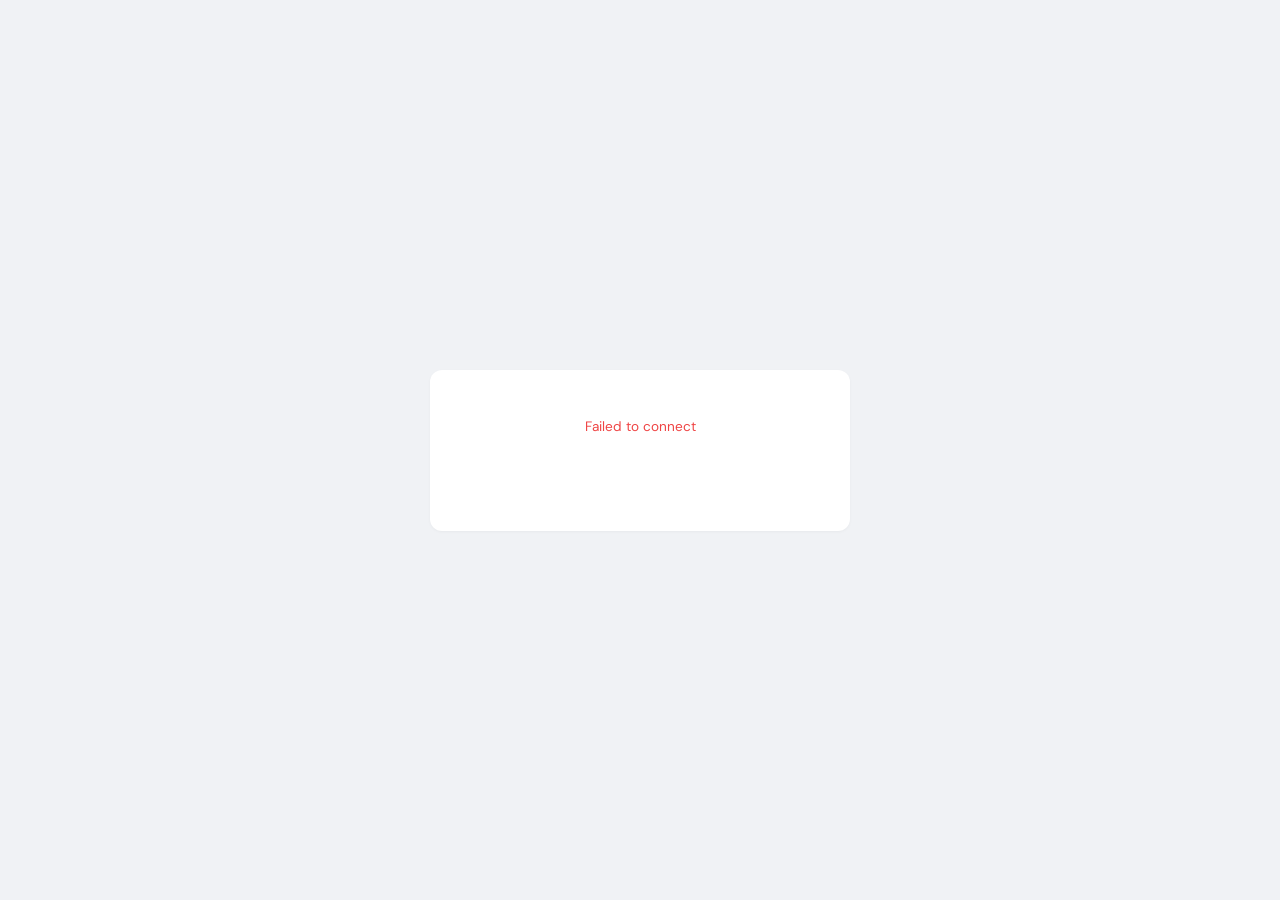
<file: public/thin-client/index.html>
<!DOCTYPE html>
<html lang="en">
<head>
<meta charset="utf-8">
<meta name="viewport" content="width=device-width, initial-scale=1">
<meta name="robots" content="noindex, nofollow">
<title>Assistant</title>
<link rel="preconnect" href="https://fonts.googleapis.com">
<link rel="preconnect" href="https://fonts.gstatic.com" crossorigin>
<link href="https://fonts.googleapis.com/css2?family=DM+Sans:ital,opsz,wght@0,9..40,300..700;1,9..40,300..700&display=swap" rel="stylesheet">
<style>
*,*::before,*::after{box-sizing:border-box;margin:0;padding:0}

:root{
  --bg:#f0f2f5;--surface:#ffffff;--border:rgba(0,0,0,0.06);--text:#0f172a;
  --text2:#475569;--text3:#94a3b8;--accent:#2563eb;--accent-hover:#1d4ed8;
  --accent-glow:rgba(37,99,235,0.1);--radius:12px;
  --shadow:0 1px 3px rgba(0,0,0,0.04);--shadow-hover:0 8px 24px rgba(0,0,0,0.08);
  --font:'DM Sans',system-ui,-apple-system,sans-serif;
}

@media(prefers-color-scheme:dark){
  :root:not([data-theme="light"]){
    --bg:#0f172a;--surface:#1e293b;--border:rgba(255,255,255,0.06);
    --text:#f1f5f9;--text2:#94a3b8;--text3:#64748b;
    --shadow:0 1px 3px rgba(0,0,0,0.2);--shadow-hover:0 8px 24px rgba(0,0,0,0.3);
    --accent-glow:rgba(37,99,235,0.2);
  }
}

body{font-family:var(--font);background:var(--bg);color:var(--text);min-height:100vh;display:flex;flex-direction:column;font-size:16px;-webkit-font-smoothing:antialiased}

/* ─── Login ─── */
.login-screen{display:flex;align-items:center;justify-content:center;min-height:100vh;padding:24px}
.login-card{background:var(--surface);border-radius:var(--radius);padding:48px 36px;max-width:420px;width:100%;text-align:center;box-shadow:var(--shadow);transition:box-shadow 0.3s,transform 0.3s}
.login-card:hover{box-shadow:var(--shadow-hover)}
.login-card h1{font-size:1.5rem;font-weight:700;margin-bottom:4px;letter-spacing:-0.02em}
.login-card p{color:var(--text3);font-size:0.85rem;margin-bottom:28px}
.login-card .logo{width:52px;height:52px;border-radius:12px;margin-bottom:14px}

.user-grid{display:flex;flex-wrap:wrap;gap:12px;justify-content:center;margin-bottom:20px}
.user-btn{display:flex;flex-direction:column;align-items:center;gap:8px;padding:16px;background:var(--bg);border:none;border-radius:var(--radius);cursor:pointer;width:112px;transition:transform 0.2s,box-shadow 0.2s;box-shadow:var(--shadow);color:var(--text)}
.user-btn:hover{transform:translateY(-3px);box-shadow:var(--shadow-hover)}
.user-avatar{width:42px;height:42px;border-radius:50%;display:flex;align-items:center;justify-content:center;font-weight:700;font-size:14px;color:#fff}
.user-name{font-size:13px;font-weight:500}

.pw-form{display:none;margin-top:16px}
.pw-form input{width:100%;padding:12px 16px;border:none;border-radius:100px;font-size:14px;margin-bottom:10px;background:var(--bg);font-family:var(--font);color:var(--text);transition:box-shadow 0.2s}
.pw-form input:focus{outline:none;box-shadow:0 0 0 3px var(--accent-glow)}
.pw-form button{width:100%;padding:12px;border:none;border-radius:100px;font-size:14px;font-weight:600;cursor:pointer;background:var(--accent);color:#fff;font-family:var(--font);transition:background 0.2s;box-shadow:0 2px 8px rgba(37,99,235,0.25)}
.pw-form button:hover{background:var(--accent-hover)}
.pw-error{color:#ef4444;font-size:13px;margin-bottom:8px;min-height:20px}
.pw-back{background:none;border:none;color:var(--text3);font-size:13px;cursor:pointer;margin-top:8px;font-family:var(--font)}

/* ─── Chat ─── */
.chat-screen{display:none;flex-direction:column;height:100vh}

.chat-header{padding:14px 20px;background:var(--surface);box-shadow:0 1px 3px rgba(0,0,0,0.04);display:flex;align-items:center;gap:12px;z-index:10;position:relative}
.chat-header h2{font-size:1rem;font-weight:600;flex:1;letter-spacing:-0.01em}
.header-controls{display:flex;align-items:center;gap:8px}

.header-select{padding:6px 12px;border:none;border-radius:100px;font-size:12px;font-family:var(--font);background:var(--bg);color:var(--text);cursor:pointer;appearance:none;-webkit-appearance:none;background-image:url("data:image/svg+xml,%3Csvg xmlns='http://www.w3.org/2000/svg' width='10' height='6'%3E%3Cpath d='M0 0l5 6 5-6z' fill='%2394a3b8'/%3E%3C/svg%3E");background-repeat:no-repeat;background-position:right 10px center;padding-right:26px;transition:box-shadow 0.2s}
.header-select:focus{outline:none;box-shadow:0 0 0 3px var(--accent-glow)}

.logout-btn{background:none;border:none;border-radius:100px;padding:6px 14px;font-size:12px;cursor:pointer;color:var(--text2);font-family:var(--font);transition:background 0.2s}
.logout-btn:hover{background:var(--bg)}

.chat-messages{flex:1;overflow-y:auto;padding:20px;display:flex;flex-direction:column;gap:10px;scroll-behavior:smooth}

.msg{max-width:78%;padding:12px 16px;font-size:14px;line-height:1.6;word-wrap:break-word;animation:msgIn 0.2s ease}
@keyframes msgIn{from{opacity:0;transform:translateY(6px)}to{opacity:1;transform:translateY(0)}}

.msg-user{align-self:flex-end;background:var(--accent);color:#fff;border-radius:20px 20px 6px 20px}
.msg-bot{align-self:flex-start;background:var(--surface);box-shadow:var(--shadow);border-radius:20px 20px 20px 6px}

.msg-bot pre{background:var(--bg);padding:10px 12px;border-radius:8px;overflow-x:auto;font-size:13px;margin:6px 0;line-height:1.5}
.msg-bot code{font-size:13px;background:var(--bg);padding:2px 5px;border-radius:4px}
.msg-bot pre code{background:none;padding:0}
.msg-bot h1,.msg-bot h2,.msg-bot h3{margin:8px 0 4px;font-weight:600}
.msg-bot h1{font-size:1.2em}.msg-bot h2{font-size:1.1em}.msg-bot h3{font-size:1em}
.msg-bot ul,.msg-bot ol{margin:4px 0 4px 20px}
.msg-bot li{margin:2px 0}
.msg-bot blockquote{border-left:3px solid var(--accent);padding:4px 12px;margin:6px 0;color:var(--text2);background:var(--bg);border-radius:0 8px 8px 0}
.msg-bot a{color:var(--accent);text-decoration:none}
.msg-bot a:hover{text-decoration:underline}
.msg-bot img{max-width:100%;border-radius:8px;margin:6px 0}

.typing-indicator{align-self:flex-start;padding:14px 18px;background:var(--surface);box-shadow:var(--shadow);border-radius:20px 20px 20px 6px;display:none;gap:5px;align-items:center}
.typing-indicator span{display:block;width:7px;height:7px;border-radius:50%;background:var(--text3);animation:typingDot 1.4s infinite}
.typing-indicator span:nth-child(2){animation-delay:0.2s}
.typing-indicator span:nth-child(3){animation-delay:0.4s}
@keyframes typingDot{0%,60%,100%{opacity:0.3;transform:scale(0.8)}30%{opacity:1;transform:scale(1)}}

.file-preview{display:none;padding:6px 20px;background:var(--surface);font-size:13px;color:var(--text2);align-items:center;gap:8px}
.file-preview .file-name{flex:1;overflow:hidden;text-overflow:ellipsis;white-space:nowrap}
.file-preview .file-remove{background:none;border:none;color:var(--text3);cursor:pointer;font-size:16px;padding:2px 6px;border-radius:50%;font-family:var(--font)}
.file-preview .file-remove:hover{background:var(--bg)}

.chat-input-bar{padding:12px 20px;background:var(--surface);display:flex;gap:8px;align-items:flex-end}
.chat-input-bar textarea{flex:1;padding:12px 16px;border:none;border-radius:var(--radius);font-size:14px;resize:none;font-family:var(--font);background:var(--bg);color:var(--text);min-height:44px;max-height:120px;line-height:1.5;transition:box-shadow 0.2s}
.chat-input-bar textarea:focus{outline:none;box-shadow:0 0 0 3px var(--accent-glow)}
.chat-input-bar textarea::placeholder{color:var(--text3)}

.input-btn{width:44px;height:44px;border:none;border-radius:50%;cursor:pointer;display:flex;align-items:center;justify-content:center;transition:background 0.2s,transform 0.1s;flex-shrink:0}
.input-btn:active{transform:scale(0.95)}

.attach-btn{background:var(--bg);color:var(--text2)}
.attach-btn:hover{background:var(--border)}
.attach-btn svg{width:20px;height:20px}

.send-btn{background:var(--accent);color:#fff;box-shadow:0 2px 8px rgba(37,99,235,0.25)}
.send-btn:hover{background:var(--accent-hover)}
.send-btn:disabled{opacity:0.4;cursor:not-allowed;box-shadow:none}
.send-btn svg{width:18px;height:18px}

@media(max-width:600px){
  .msg{max-width:90%}
  .login-card{padding:28px 18px}
  .user-btn{width:90px;padding:12px}
  .header-controls{gap:4px}
  .header-select{font-size:11px;padding:5px 22px 5px 8px}
  .chat-input-bar{padding:10px 12px;gap:6px}
}
</style>
</head>
<body>

<!-- ═══ LOGIN SCREEN ═══ -->
<div class="login-screen" id="loginScreen">
  <div class="login-card">
    <div id="loginLogo"></div>
    <div class="user-grid" id="userGrid"><p style="color:var(--text3)">Loading...</p></div>
    <div class="pw-form" id="pwForm">
      <input type="password" id="pwInput" placeholder="Password" autocomplete="current-password"
             onkeydown="if(event.key==='Enter')submitLogin()">
      <p class="pw-error" id="pwError"></p>
      <button onclick="submitLogin()">Login</button>
      <button class="pw-back" onclick="backToUsers()">Back</button>
    </div>
  </div>
</div>

<!-- ═══ CHAT SCREEN ═══ -->
<div class="chat-screen" id="chatScreen">
  <div class="chat-header">
    <h2 id="chatTitle">Chat</h2>
    <div class="header-controls">
      <select class="header-select" id="ideaSelect" title="Idea">
        <option value="">Root</option>
      </select>
      <select class="header-select" id="modelSelect" title="Model">
        <option value="">Auto</option>
      </select>
      <button class="logout-btn" onclick="logout()">Logout</button>
    </div>
  </div>

  <div class="chat-messages" id="chatMessages"></div>

  <div class="typing-indicator" id="typingIndicator">
    <span></span><span></span><span></span>
  </div>

  <div class="file-preview" id="filePreview">
    <svg width="14" height="14" viewBox="0 0 24 24" fill="none" stroke="currentColor" stroke-width="2"><path d="M14 2H6a2 2 0 00-2 2v16a2 2 0 002 2h12a2 2 0 002-2V8z"/><polyline points="14 2 14 8 20 8"/></svg>
    <span class="file-name" id="fileName"></span>
    <button class="file-remove" onclick="clearFile()" title="Remove">&times;</button>
  </div>

  <div class="chat-input-bar">
    <textarea id="chatInput" placeholder="Type a message..." rows="1"
              onkeydown="if(event.key==='Enter'&&!event.shiftKey){event.preventDefault();sendMessage();}"></textarea>
    <input type="file" id="fileInput" style="display:none" onchange="onFileSelected(this)">
    <button class="input-btn attach-btn" onclick="document.getElementById('fileInput').click()" title="Attach file">
      <svg viewBox="0 0 24 24" fill="none" stroke="currentColor" stroke-width="2" stroke-linecap="round" stroke-linejoin="round">
        <path d="M21.44 11.05l-9.19 9.19a6 6 0 01-8.49-8.49l9.19-9.19a4 4 0 015.66 5.66l-9.2 9.19a2 2 0 01-2.83-2.83l8.49-8.48"/>
      </svg>
    </button>
    <button class="input-btn send-btn" onclick="sendMessage()" id="sendBtn" title="Send">
      <svg viewBox="0 0 24 24" fill="currentColor">
        <path d="M2.01 21L23 12 2.01 3 2 10l15 2-15 2z"/>
      </svg>
    </button>
  </div>
</div>

<script>
// ═══════════════════════════════════════════════════════════════════
// CONFIGURATION — Edit these for each whitelabel client
// ═══════════════════════════════════════════════════════════════════
const CONFIG = {
  API_BASE: 'http://10.155.129.107:3200',   // Warden server URL
  COMPANY_SLUG: 'COMPANY_SLUG',      // Company slug (e.g. 'sales', 'beta')
  ASSISTANT_NAME: 'Assistant',
  POLL_INTERVAL: 2000,
};
// ═══════════════════════════════════════════════════════════════════

let currentUser = null;
let session = null;
let chatJid = null;
let groupFolder = null;
let pollTimer = null;
let lastMessageId = null;
let pendingFile = null;
let pendingUserId = null;
let pendingUserName = null;

// ═══ HELPERS ═══

function api(path, opts) {
  opts = opts || {};
  opts.headers = opts.headers || {};
  if (session) opts.headers['X-User-Session'] = session;
  return fetch(CONFIG.API_BASE + path, opts);
}

function esc(s) {
  const d = document.createElement('div');
  d.textContent = String(s);
  return d.innerHTML;
}

function initials(name) {
  return (name || '?').split(/\s+/).map(w => w[0]).join('').toUpperCase().slice(0, 2);
}

// ═══ MARKDOWN RENDERER ═══

function renderMarkdown(text) {
  // Escape HTML first
  let html = esc(text);

  // Code blocks (``` ... ```)
  html = html.replace(/```(\w*)\n?([\s\S]*?)```/g, function(_, lang, code) {
    return '<pre><code>' + code.trim() + '</code></pre>';
  });

  // Inline code
  html = html.replace(/`([^`\n]+)`/g, '<code>$1</code>');

  // Images ![alt](url)
  html = html.replace(/!\[([^\]]*)\]\(([^)]+)\)/g, '<img src="$2" alt="$1" loading="lazy">');

  // Links [text](url)
  html = html.replace(/\[([^\]]+)\]\(([^)]+)\)/g, '<a href="$2" target="_blank" rel="noopener">$1</a>');

  // Bold
  html = html.replace(/\*\*([^*]+)\*\*/g, '<strong>$1</strong>');

  // Italic
  html = html.replace(/\*([^*]+)\*/g, '<em>$1</em>');

  // Headers (must be at start of line)
  html = html.replace(/^### (.+)$/gm, '<h3>$1</h3>');
  html = html.replace(/^## (.+)$/gm, '<h2>$1</h2>');
  html = html.replace(/^# (.+)$/gm, '<h1>$1</h1>');

  // Blockquotes
  html = html.replace(/^&gt; (.+)$/gm, '<blockquote>$1</blockquote>');

  // Unordered lists: consecutive lines starting with - or *
  html = html.replace(/(?:^|\n)((?:[\-\*] .+\n?)+)/g, function(_, block) {
    const items = block.trim().split('\n').map(function(line) {
      return '<li>' + line.replace(/^[\-\*] /, '') + '</li>';
    }).join('');
    return '<ul>' + items + '</ul>';
  });

  // Ordered lists: consecutive lines starting with 1. 2. etc
  html = html.replace(/(?:^|\n)((?:\d+\. .+\n?)+)/g, function(_, block) {
    const items = block.trim().split('\n').map(function(line) {
      return '<li>' + line.replace(/^\d+\. /, '') + '</li>';
    }).join('');
    return '<ol>' + items + '</ol>';
  });

  // Line breaks (but not inside pre/blockquote/list)
  html = html.replace(/\n/g, '<br>');

  // Clean up extra <br> after block elements
  html = html.replace(/<\/(pre|blockquote|ul|ol|h1|h2|h3|li)><br>/g, '</$1>');
  html = html.replace(/<br><(pre|blockquote|ul|ol|h1|h2|h3)/g, '<$1');

  return html;
}

// ═══ LOGIN ═══

async function loadUsers() {
  try {
    const r = await fetch(CONFIG.API_BASE + '/api/companies/' + CONFIG.COMPANY_SLUG + '/login-info');
    const d = await r.json();
    if (d.error) {
      document.getElementById('userGrid').innerHTML = '<p style="color:#ef4444">' + esc(d.error) + '</p>';
      return;
    }

    // Brand
    const logo = document.getElementById('loginLogo');
    if (d.company) {
      let html = '';
      if (d.company.logo_url) html += '<img class="logo" src="' + esc(d.company.logo_url) + '" alt="">';
      html += '<h1>' + esc(d.company.name) + '</h1><p>Select your account</p>';
      logo.innerHTML = html;
      if (d.company.brand_color) {
        document.documentElement.style.setProperty('--accent', d.company.brand_color);
        document.documentElement.style.setProperty('--accent-hover', d.company.brand_color);
      }
      document.title = d.company.name;
    }

    // Users
    const grid = document.getElementById('userGrid');
    if (!d.users || !d.users.length) {
      grid.innerHTML = '<p style="color:var(--text3)">No accounts found.</p>';
      return;
    }
    grid.innerHTML = d.users.map(function(u) {
      return '<div class="user-btn" onclick="selectUser(\'' + esc(u.id) + '\',\'' + esc(u.name) + '\',\'' + esc(u.color || '#2563eb') + '\')">'
        + '<div class="user-avatar" style="background:' + esc(u.color || '#2563eb') + '">' + initials(u.name) + '</div>'
        + '<span class="user-name">' + esc(u.name) + '</span></div>';
    }).join('');
  } catch(e) {
    document.getElementById('userGrid').innerHTML = '<p style="color:#ef4444">Failed to connect</p>';
  }
}

function selectUser(id, name, color) {
  pendingUserId = id;
  pendingUserName = name;
  document.getElementById('userGrid').style.display = 'none';
  document.getElementById('pwForm').style.display = 'block';
  document.getElementById('pwInput').focus();
  document.getElementById('pwError').textContent = '';
}

function backToUsers() {
  document.getElementById('userGrid').style.display = 'flex';
  document.getElementById('pwForm').style.display = 'none';
  document.getElementById('pwInput').value = '';
  pendingUserId = null;
}

async function submitLogin() {
  const pw = document.getElementById('pwInput').value;
  const errorEl = document.getElementById('pwError');
  if (!pw) { errorEl.textContent = 'Password is required'; return; }

  try {
    const r = await fetch(CONFIG.API_BASE + '/api/users/' + encodeURIComponent(pendingUserId) + '/login', {
      method: 'POST',
      headers: { 'Content-Type': 'application/json' },
      body: JSON.stringify({ password: pw })
    });
    const d = await r.json();
    if (d.error) { errorEl.textContent = d.error; return; }

    if (d.needs_password_setup) {
      errorEl.textContent = 'Please set up your password at the main dashboard first.';
      return;
    }

    session = d.session;
    currentUser = { id: pendingUserId, name: pendingUserName };
    localStorage.setItem('tc_session', session);
    localStorage.setItem('tc_user', JSON.stringify(currentUser));
    enterChat();
  } catch(e) {
    errorEl.textContent = 'Login failed';
  }
}

// ═══ CHAT ═══

async function enterChat() {
  document.getElementById('loginScreen').style.display = 'none';
  document.getElementById('chatScreen').style.display = 'flex';
  document.getElementById('chatTitle').textContent = CONFIG.ASSISTANT_NAME;

  // Find user's home group JID
  const userSlug = currentUser.name.toLowerCase().replace(/[^a-z0-9]+/g, '_').replace(/^_|_$/g, '');
  chatJid = 'web:' + userSlug;

  // Load settings for models + group folder
  loadSettings();
  loadIdeas();
  loadMessages();
  pollTimer = setInterval(loadMessages, CONFIG.POLL_INTERVAL);
}

async function loadSettings() {
  try {
    const r = await api('/api/settings');
    const d = await r.json();

    // Populate model dropdown
    const modelSel = document.getElementById('modelSelect');
    if (d.ollama_models && d.ollama_models.length) {
      d.ollama_models.forEach(function(m) {
        const opt = document.createElement('option');
        opt.value = m;
        opt.textContent = m;
        modelSel.appendChild(opt);
      });
    }

    // Get group folder for file uploads
    if (d.groups) {
      const group = d.groups.find(function(g) { return g.jid === chatJid; });
      if (group) groupFolder = group.folder;
    }
  } catch(e) {}
}

async function loadIdeas() {
  if (!groupFolder) {
    // Retry after settings load
    setTimeout(function() {
      if (groupFolder) loadIdeas();
    }, 1500);
    if (!groupFolder) return;
  }
  try {
    const r = await api('/api/groups/' + encodeURIComponent(groupFolder) + '/ideas');
    const d = await r.json();
    const ideaSel = document.getElementById('ideaSelect');
    if (d && Array.isArray(d)) {
      d.forEach(function(idea) {
        const name = idea.name || idea;
        const opt = document.createElement('option');
        opt.value = name;
        opt.textContent = name;
        ideaSel.appendChild(opt);
      });
    }
  } catch(e) {}
}

async function loadMessages() {
  try {
    let url = '/api/messages?jid=' + encodeURIComponent(chatJid) + '&limit=50';
    const idea = document.getElementById('ideaSelect').value;
    if (idea) url += '&idea=' + encodeURIComponent(idea);

    const r = await api(url);
    const d = await r.json();
    if (d.error) return;

    const container = document.getElementById('chatMessages');
    const wasAtBottom = container.scrollHeight - container.scrollTop - container.clientHeight < 60;
    const messages = d.messages || [];

    // Check if new messages arrived
    const lastId = messages.length > 0 ? messages[messages.length - 1].id : null;
    if (lastId === lastMessageId) {
      // Still check typing status
      checkTypingStatus();
      return;
    }
    lastMessageId = lastId;

    container.innerHTML = messages.map(function(m) {
      const isBot = m.is_bot_message;
      const content = isBot ? renderMarkdown(m.content || '') : esc(m.content || '').replace(/\n/g, '<br>');
      return '<div class="msg ' + (isBot ? 'msg-bot' : 'msg-user') + '">' + content + '</div>';
    }).join('');

    if (wasAtBottom) container.scrollTop = container.scrollHeight;

    checkTypingStatus();
  } catch(e) {}
}

async function checkTypingStatus() {
  try {
    const sr = await api('/api/status');
    const sd = await sr.json();
    const indicator = document.getElementById('typingIndicator');
    const groupActivity = (sd.groups || []).find(function(g) { return g.jid === chatJid; });
    if (groupActivity && groupActivity.active && !groupActivity.idle) {
      indicator.style.display = 'flex';
      // Scroll to keep indicator visible
      const container = document.getElementById('chatMessages');
      const atBottom = container.scrollHeight - container.scrollTop - container.clientHeight < 80;
      if (atBottom) container.scrollTop = container.scrollHeight;
    } else {
      indicator.style.display = 'none';
    }
  } catch(e) {}
}

// ═══ FILE ATTACHMENTS ═══

function onFileSelected(input) {
  if (input.files && input.files[0]) {
    pendingFile = input.files[0];
    document.getElementById('fileName').textContent = pendingFile.name;
    document.getElementById('filePreview').style.display = 'flex';
  }
}

function clearFile() {
  pendingFile = null;
  document.getElementById('fileInput').value = '';
  document.getElementById('filePreview').style.display = 'none';
}

async function uploadFile(file) {
  const folder = groupFolder || chatJid;
  const buf = await file.arrayBuffer();
  const r = await api('/api/files/upload?path=' + encodeURIComponent(folder + '/attachments'), {
    method: 'POST',
    headers: { 'x-filename': encodeURIComponent(file.name) },
    body: buf
  });
  const d = await r.json();
  if (d.error) throw new Error(d.error);
  return 'attachments/' + file.name;
}

// ═══ SEND MESSAGE ═══

async function sendMessage() {
  const input = document.getElementById('chatInput');
  let text = input.value.trim();
  const hasFile = !!pendingFile;

  if (!text && !hasFile) return;

  input.value = '';
  input.style.height = 'auto';
  document.getElementById('sendBtn').disabled = true;

  // Handle file upload
  if (hasFile) {
    const file = pendingFile;
    clearFile();
    try {
      const path = await uploadFile(file);
      const isImage = /\.(png|jpe?g|gif|webp|svg)$/i.test(file.name);
      const tag = isImage ? 'Image' : 'File';
      const fileRef = '[' + tag + ': ' + path + ']';
      text = text ? text + '\n' + fileRef : fileRef;
    } catch(e) {
      const container = document.getElementById('chatMessages');
      container.innerHTML += '<div class="msg msg-bot" style="color:#ef4444">File upload failed: ' + esc(e.message) + '</div>';
      document.getElementById('sendBtn').disabled = false;
      return;
    }
  }

  // Show optimistically
  const container = document.getElementById('chatMessages');
  container.innerHTML += '<div class="msg msg-user">' + esc(text).replace(/\n/g, '<br>') + '</div>';
  container.scrollTop = container.scrollHeight;

  // Show typing indicator
  document.getElementById('typingIndicator').style.display = 'flex';

  try {
    const payload = {
      text: text,
      jid: chatJid,
      sender_name: currentUser.name
    };

    const model = document.getElementById('modelSelect').value;
    if (model) payload.model = model;

    const idea = document.getElementById('ideaSelect').value;
    if (idea) payload.idea = idea;

    await api('/api/messages', {
      method: 'POST',
      headers: { 'Content-Type': 'application/json' },
      body: JSON.stringify(payload)
    });
    setTimeout(loadMessages, 500);
  } catch(e) {
    container.innerHTML += '<div class="msg msg-bot" style="color:#ef4444">Failed to send message</div>';
    document.getElementById('typingIndicator').style.display = 'none';
  }

  document.getElementById('sendBtn').disabled = false;
}

// ═══ LOGOUT ═══

function logout() {
  clearInterval(pollTimer);
  session = null;
  currentUser = null;
  groupFolder = null;
  lastMessageId = null;
  pendingFile = null;
  localStorage.removeItem('tc_session');
  localStorage.removeItem('tc_user');
  document.getElementById('chatScreen').style.display = 'none';
  document.getElementById('loginScreen').style.display = 'flex';
  document.getElementById('userGrid').style.display = 'flex';
  document.getElementById('pwForm').style.display = 'none';
  document.getElementById('pwInput').value = '';
  document.getElementById('chatMessages').innerHTML = '';
  document.getElementById('typingIndicator').style.display = 'none';
  document.getElementById('filePreview').style.display = 'none';

  // Reset dropdowns
  const modelSel = document.getElementById('modelSelect');
  modelSel.innerHTML = '<option value="">Auto</option>';
  const ideaSel = document.getElementById('ideaSelect');
  ideaSel.innerHTML = '<option value="">Root</option>';

  loadUsers();
}

// ═══ AUTO-RESIZE TEXTAREA ═══

document.getElementById('chatInput').addEventListener('input', function() {
  this.style.height = 'auto';
  this.style.height = Math.min(this.scrollHeight, 120) + 'px';
});

// ═══ IDEA SWITCH: RELOAD MESSAGES ═══

document.getElementById('ideaSelect').addEventListener('change', function() {
  lastMessageId = null;
  document.getElementById('chatMessages').innerHTML = '';
  loadMessages();
});

// ═══ INIT ═══

const savedSession = localStorage.getItem('tc_session');
const savedUser = localStorage.getItem('tc_user');
if (savedSession && savedUser) {
  session = savedSession;
  currentUser = JSON.parse(savedUser);
  api('/api/users/' + encodeURIComponent(currentUser.id) + '/verify-session', {
    method: 'POST',
    headers: { 'Content-Type': 'application/json' },
    body: JSON.stringify({ session: session })
  }).then(r => r.json()).then(d => {
    if (d.valid) enterChat();
    else logout();
  }).catch(() => logout());
} else {
  loadUsers();
}
</script>
</body>
</html>
</file>
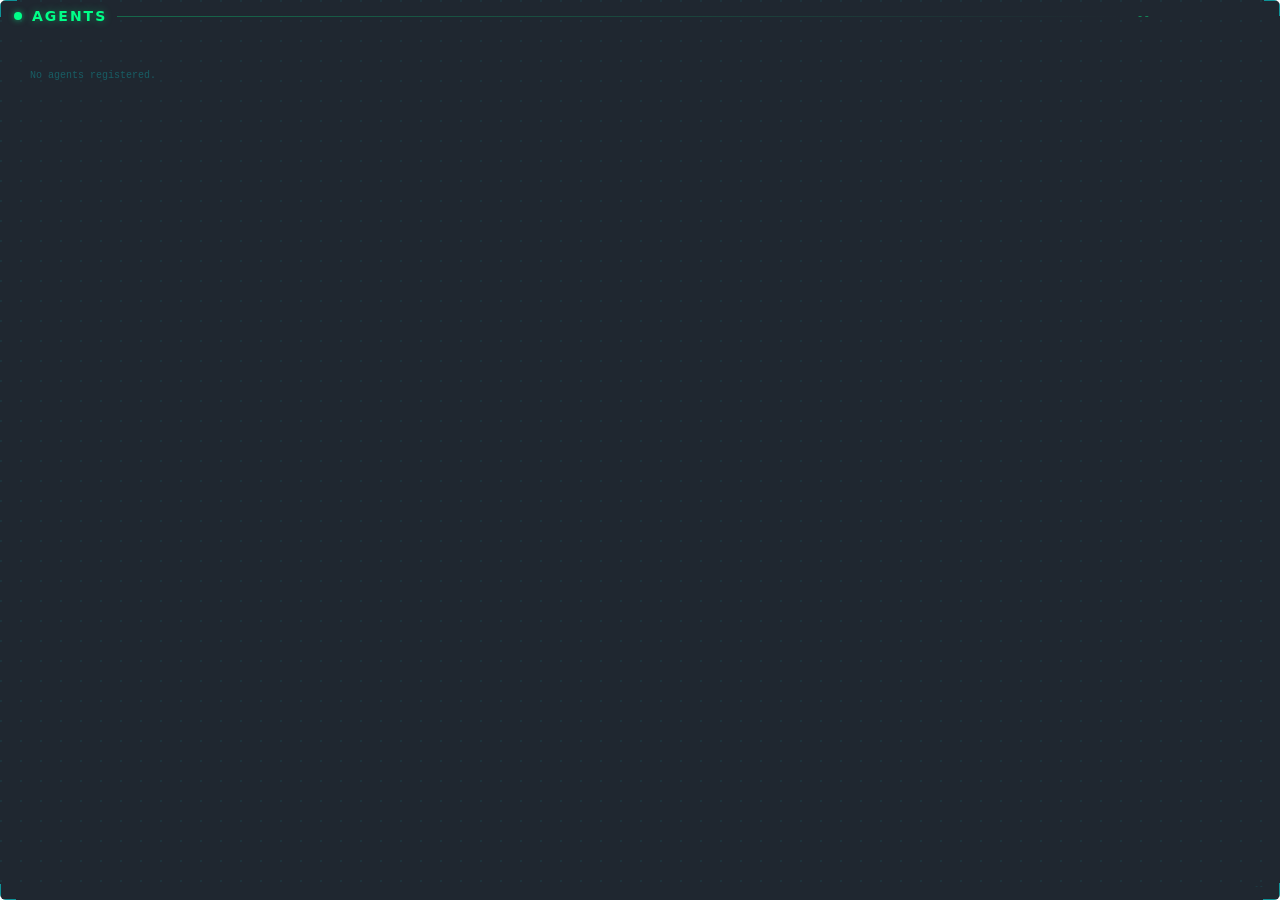
<file: voice/ui/agents.html>
<!DOCTYPE html>
<html lang="en">
<head>
<meta charset="UTF-8"><meta name="viewport" content="width=device-width,initial-scale=1.0">
<title>Agents</title>
<style>
  *{margin:0;padding:0;box-sizing:border-box}
  html,body{width:100%;height:100%;overflow:hidden;background:transparent!important;font-family:'Segoe UI',system-ui,sans-serif;user-select:none;-webkit-user-select:none}

  .panel{
    width:100%;height:100%;position:relative;display:flex;flex-direction:column;
    background:
      radial-gradient(circle at 1px 1px, rgba(0,255,255,0.06) 1px, transparent 1px);
    background-size: 20px 20px;
    background-color: rgba(0,10,20,0.88);
    border-radius: 6px;overflow:hidden;
  }
  .panel::before,.panel::after{
    content:'';position:absolute;width:16px;height:16px;pointer-events:none;z-index:10;
  }
  .panel::before{top:0;left:0;border-top:1.5px solid rgba(0,255,255,0.5);border-left:1.5px solid rgba(0,255,255,0.5)}
  .panel::after{bottom:0;right:0;border-bottom:1.5px solid rgba(0,255,255,0.5);border-right:1.5px solid rgba(0,255,255,0.5)}
  .br-tr,.br-bl{position:absolute;width:16px;height:16px;pointer-events:none;z-index:10}
  .br-tr{top:0;right:0;border-top:1.5px solid rgba(0,255,255,0.5);border-right:1.5px solid rgba(0,255,255,0.5)}
  .br-bl{bottom:0;left:0;border-bottom:1.5px solid rgba(0,255,255,0.5);border-left:1.5px solid rgba(0,255,255,0.5)}

  /* ── header ── */
  .header{
    padding:8px 130px 0 14px;flex-shrink:0;display:flex;align-items:center;gap:10px;
  }
  .header-dot{
    width:8px;height:8px;border-radius:50%;background:#00ff88;
    box-shadow:0 0 6px rgba(0,255,136,0.6);
    animation:pulse 2s ease-in-out infinite;
  }
  @keyframes pulse{
    0%,100%{opacity:1}
    50%{opacity:0.3}
  }
  .header-title{
    font-size:14px;font-weight:600;letter-spacing:2px;color:#00ff88;
    text-shadow:0 0 8px rgba(0,255,136,0.4);text-transform:uppercase;
  }
  .header-count{
    font-size:11px;font-family:'Courier New',monospace;color:rgba(0,255,136,0.5);
    margin-left:auto;
  }
  .header-line{
    flex:1;height:1px;background:linear-gradient(90deg,rgba(0,255,136,0.3),transparent);
  }
  .header-btn{
    font-size:12px;color:rgba(0,255,136,0.45);cursor:pointer;padding:2px 6px;
    border:1px solid rgba(0,255,136,0.2);border-radius:4px;line-height:1;
    transition:color 0.15s,border-color 0.15s,transform 0.4s;user-select:none;
  }
  .header-btn:hover{color:#00ff88;border-color:rgba(0,255,136,0.5)}
  .header-btn:active{transform:rotate(180deg)}

  /* ── agent list ── */
  .agent-list{
    flex:1;display:flex;flex-direction:row;gap:8px;overflow-x:auto;overflow-y:hidden;
    padding:6px 10px;align-items:stretch;scrollbar-width:thin;
    scrollbar-color:rgba(0,255,255,0.15) transparent;
  }
  .agent-list::-webkit-scrollbar{height:4px}
  .agent-list::-webkit-scrollbar-thumb{background:rgba(0,255,255,0.15);border-radius:2px}

  .agent-card{
    flex:1 1 165px;min-width:150px;display:flex;flex-direction:column;align-items:stretch;
    gap:7px;padding:11px 13px;
    border-radius:4px;background:rgba(0,255,255,0.03);
    border:1px solid rgba(0,255,255,0.08);
    transition:border-color 0.3s ease,background 0.3s ease;
  }
  .agent-top{display:flex;align-items:center;gap:6px}
  .agent-top .agent-name{flex:1;min-width:0;margin:0}
  .agent-activity{flex:1 1 auto;overflow:hidden}
  .agent-card.active{border-color:rgba(0,255,136,0.3);background:rgba(0,255,136,0.04)}
  .agent-card.idle-pending{border-color:rgba(255,170,0,0.2);background:rgba(255,170,0,0.03)}

  .agent-icon{
    font-size:24px;width:26px;text-align:center;flex-shrink:0;
    text-shadow:0 0 6px currentColor;
  }

  .status-dot{
    width:11px;height:11px;border-radius:50%;flex-shrink:0;
    background:rgba(255,255,255,0.15);
    box-shadow:none;transition:all 0.3s ease;
  }
  .status-dot.active{
    background:#00ff88;
    box-shadow:0 0 8px rgba(0,255,136,0.6);
    animation:pulse 1.5s ease-in-out infinite;
  }
  .status-dot.idle-pending{
    background:#ffaa00;
    box-shadow:0 0 6px rgba(255,170,0,0.4);
  }

  .agent-info{flex:1;min-width:0}
  .agent-name{
    font-size:15px;font-weight:600;color:#00ffff;
    text-shadow:0 0 4px rgba(0,255,255,0.3);
    white-space:nowrap;overflow:hidden;text-overflow:ellipsis;
  }
  .agent-channel{
    font-size:9px;text-transform:uppercase;letter-spacing:1px;
    color:rgba(0,255,255,0.25);margin-bottom:4px;
  }
  .agent-activity{
    font-size:12px;font-family:'Courier New',monospace;
    color:rgba(0,255,255,0.5);line-height:1.4;
    word-break:break-word;
  }
  .agent-tools{
    display:flex;flex-wrap:wrap;gap:4px;margin-top:5px;
  }
  .tool-tag{
    font-size:9px;padding:2px 7px;border-radius:2px;
    background:rgba(0,255,255,0.08);color:rgba(0,255,255,0.4);
    border:1px solid rgba(0,255,255,0.12);
    text-transform:uppercase;letter-spacing:0.5px;
  }
  .phase-badge{
    display:inline-block;font-size:9px;padding:2px 8px;border-radius:2px;
    background:rgba(255,170,0,0.1);color:#ffaa00;
    border:1px solid rgba(255,170,0,0.2);
    text-transform:uppercase;letter-spacing:0.5px;margin-top:3px;
  }
  .badge-row{display:flex;gap:5px;align-items:center;margin-top:4px;flex-wrap:wrap}

  .empty{
    text-align:center;padding:40px 20px;
    font-size:10px;color:rgba(0,255,255,0.25);
    font-family:'Courier New',monospace;
  }

  /* ── footer ── */
  .footer{
    padding:6px 16px 10px;flex-shrink:0;text-align:right;
    font-size:7px;color:rgba(0,255,255,0.15);
    font-family:'Courier New',monospace;letter-spacing:0.5px;
  }

  /* ── per-agent model popover ── */
  .popover-overlay{
    position:absolute;inset:0;background:rgba(0,5,12,0.78);
    display:none;align-items:center;justify-content:center;z-index:50;
    backdrop-filter:blur(2px);
  }
  .popover-overlay.open{display:flex}
  .popover{
    width:300px;max-width:92%;background:rgba(0,18,32,0.98);
    border:1px solid rgba(0,255,136,0.35);border-radius:6px;
    box-shadow:0 0 24px rgba(0,255,136,0.18);padding:16px 16px 14px;
    position:relative;
  }
  .popover::before,.popover::after{
    content:'';position:absolute;width:12px;height:12px;pointer-events:none;
  }
  .popover::before{top:-1px;left:-1px;border-top:1.5px solid #00ff88;border-left:1.5px solid #00ff88}
  .popover::after{bottom:-1px;right:-1px;border-bottom:1.5px solid #00ff88;border-right:1.5px solid #00ff88}
  .pop-head{display:flex;align-items:center;gap:8px;margin-bottom:14px}
  .pop-head .pop-icon{font-size:18px;text-shadow:0 0 6px currentColor}
  .pop-head .pop-name{font-size:13px;font-weight:600;letter-spacing:1.5px;
    color:#00ff88;text-shadow:0 0 6px rgba(0,255,136,0.4);text-transform:uppercase;flex:1}
  .pop-close{font-size:14px;color:rgba(0,255,136,0.45);cursor:pointer;
    border:1px solid rgba(0,255,136,0.2);border-radius:4px;width:20px;height:20px;
    display:flex;align-items:center;justify-content:center;line-height:1;transition:color 0.15s,border-color 0.15s}
  .pop-close:hover{color:#00ff88;border-color:rgba(0,255,136,0.5)}
  .pop-field{margin-bottom:11px}
  .pop-field label{display:block;font-size:8px;letter-spacing:1.5px;text-transform:uppercase;
    color:rgba(0,255,136,0.5);margin-bottom:4px}
  .pop-field select{
    width:100%;background:rgba(0,30,50,0.7);border:1px solid rgba(0,255,255,0.22);
    border-radius:4px;color:#cfefff;font-size:11px;padding:6px 8px;outline:none;
    font-family:inherit;cursor:pointer;
  }
  .pop-field select:focus{border-color:rgba(0,255,136,0.5);box-shadow:0 0 8px rgba(0,255,136,0.12)}
  .pop-field select option{background:#001828;color:#cfefff}
  .pop-status{font-size:9px;min-height:12px;margin-bottom:8px;letter-spacing:0.5px;
    font-family:'Courier New',monospace}
  .pop-status.ok{color:rgba(0,255,136,0.7)}
  .pop-status.err{color:#ff6b6b}
  .pop-status.busy{color:#ffaa00}
  .pop-actions{display:flex;gap:8px;justify-content:flex-end}
  .pop-btn{
    font-size:9px;letter-spacing:1px;text-transform:uppercase;font-weight:600;
    padding:7px 14px;border-radius:4px;cursor:pointer;font-family:inherit;
    border:1px solid rgba(0,255,136,0.3);background:rgba(0,255,136,0.08);color:#00ff88;
    transition:background 0.15s,opacity 0.15s;
  }
  .pop-btn:hover{background:rgba(0,255,136,0.18)}
  .pop-btn:disabled{opacity:0.35;cursor:default}
  .pop-btn.ghost{background:transparent;border-color:rgba(0,255,255,0.2);color:rgba(0,255,255,0.5)}
  .pop-btn.ghost:hover{background:rgba(0,255,255,0.08)}
</style>
</head>
<body>
<div class="panel">
  <div class="br-tr"></div><div class="br-bl"></div>
  <div class="header">
    <div class="header-dot"></div>
    <div class="header-title">Agents</div>
    <div class="header-line"></div>
    <div class="header-count" id="agent-count">--</div>
  </div>
  <div class="agent-list" id="agent-list">
    <div class="empty">No agents registered.</div>
  </div>
  <div class="footer" id="footer-ts">--</div>
  <!-- per-agent model + ctx popover (click a card to open) -->
  <div class="popover-overlay" id="pop-overlay">
    <div class="popover" id="popover">
      <div class="pop-head">
        <div class="pop-icon" id="pop-icon">●</div>
        <div class="pop-name" id="pop-name">Agent</div>
        <div class="pop-close" id="pop-close" title="Close">×</div>
      </div>
      <div class="pop-field">
        <label>Model</label>
        <select id="pop-model"></select>
      </div>
      <div class="pop-field">
        <label>Context (num_ctx)</label>
        <select id="pop-ctx"></select>
      </div>
      <div class="pop-status" id="pop-status"></div>
      <div class="pop-actions">
        <button class="pop-btn ghost" id="pop-cancel">Close</button>
        <button class="pop-btn" id="pop-save">Save</button>
      </div>
    </div>
  </div>
</div>
<script>
(function(){
  // ── iframe postMessage bridge shim ──
  // When this panel runs inside the panels.html host (a cross-origin file://
  // iframe), window.pywebview is absent. Build a proxy that forwards api
  // calls to the parent via postMessage and awaits the result. No-op when
  // the panel runs as its own top-level window (pywebview injects the bridge).
  if(!window.pywebview && window.parent && window.parent !== window){
    var _pending={};
    window.addEventListener('message', function(ev){
      var d=ev.data; if(!d||!d.__pm||!d.id||!_pending[d.id])return;
      var p=_pending[d.id]; delete _pending[d.id]; clearTimeout(p.timer);
      if(d.error)p.reject(new Error(d.error)); else p.resolve(d.result);
    });
    window.pywebview={api:new Proxy({},{
      get:function(_,method){
        return function(){
          var args=Array.prototype.slice.call(arguments);
          return new Promise(function(resolve,reject){
            var id='pm-'+Math.random().toString(36).slice(2);
            var timer=setTimeout(function(){delete _pending[id];reject(new Error('bridge timeout: '+method));},30000);
            _pending[id]={resolve:resolve,reject:reject,timer:timer};
            window.parent.postMessage({__pm:true,id:id,method:method,args:args},'*');
          });
        };
      }
    })};
  }

  var AGENT_COLORS={
    orchestrator:'#ffaa00',
    iris:'#ff66aa',
    atlas:'#00ff88',
    dexter:'#00ccff',
    byte:'#cc88ff',
    mercury:'#c8d4e0',
    sentry:'#ff4444',
    artemis:'#ff8800',
    vulkan:'#ff6600',
    council:'#00ccff',
    tool:'#00ffff',
    thinking:'#8888ff'
  };
  var AGENT_ICONS={
    orchestrator:'⬡',
    iris:'✉',
    atlas:'⚡',
    dexter:'📅',
    byte:'📋',
    mercury:'☿',
    sentry:'🛡',
    artemis:'🔍',
    vulkan:'🔧'
  };
  // The fixed Warden roster — always shown as cards even when idle, so the
  // panel reads as a full team rather than only the agent with recent history.
  // Live status (active/idle + label) is layered on top from progress + the
  // live group phase below.
  var KNOWN_AGENTS=[
    {key:'orchestrator',name:'Orchestrator',channel:'owner'},
    {key:'iris',name:'Iris',channel:'email'},
    {key:'atlas',name:'Atlas',channel:'research'},
    {key:'dexter',name:'Dexter',channel:'calendar'},
    {key:'byte',name:'Byte',channel:'notes'},
    {key:'mercury',name:'Mercury',channel:'memory'},
    {key:'artemis',name:'Artemis',channel:'browser'},
    {key:'sentry',name:'Sentry',channel:'security'},
    {key:'vulkan',name:'Vulkan',channel:'build'}
  ];

  function esc(s){var d=document.createElement('div');d.textContent=s||'';return d.innerHTML}

  function renderAgents(progress, groups, livePhase, liveLabel, liveTools){
    var list=document.getElementById('agent-list');
    var count=document.getElementById('agent-count');
    var now=Date.now();

    // Build agent cards — one card per unique agent. Active state is derived
    // from the live group's livePhase (the actual current phase) and from the
    // `jobs` field on each agent's most-recent progress event (jobs>0 = running).
    // Progress events are HISTORY, so we never infer "active" from kind alone —
    // a stale "atlas: iteration 13" status line lingers after atlas finishes.
    var seen={};
    var cards=[];

    // Seed the full fixed roster first so every Warden agent always has a
    // card. These start idle; live status is layered on below.
    KNOWN_AGENTS.forEach(function(a){
      seen[a.key]=true;
      cards.push({
        key:a.key,
        name:a.name,
        channel:a.channel,
        isMain:a.key==='orchestrator',
        active:false,
        idle:true,
        pendingTasks:0,
        pendingMessages:false,
        label:'',
        phase:a.key==='orchestrator'?'orchestrator':a.key,
        tools:[],
        ts:0
      });
    });

    // Most-recent progress event per agent phase (for label + jobs)
    var latestByPhase={};
    (progress||[]).forEach(function(e){
      var ph=(e.phase||'').toLowerCase();
      if(!ph||ph==='thinking'||ph==='tool'||ph==='tool_call')return;
      if(!latestByPhase[ph]||(e.ts||0)>(latestByPhase[ph].ts||0))latestByPhase[ph]=e;
    });

    // Merge the live group status into the matching roster card (the
    // orchestrator). The main group carries the orchestrator's live phase,
    // label, and tools; groups[] only ever has the one "owner" entry.
    (groups||[]).forEach(function(g){
      var isMain=g.isMain||(g.name||g.jid||'').toLowerCase()==='owner';
      var key=isMain?'orchestrator':(g.name||g.jid||'').toLowerCase();
      var card=cards.find(function(c){return c.key===key;});
      if(!card){
        card={key:key,name:isMain?'Orchestrator':(g.name||g.jid),channel:g.channel||'',isMain:!!isMain,
              active:false,idle:true,pendingTasks:0,pendingMessages:false,label:'',phase:'',tools:[],ts:0};
        seen[key]=true;cards.push(card);
      }else{
        card.channel=g.channel||card.channel;
      }
      card.pendingTasks=g.pendingTasks||card.pendingTasks;
      card.pendingMessages=g.pendingMessages||card.pendingMessages;
      if(g.liveLabel)card.label=g.liveLabel;
      if(g.livePhase)card.phase=g.livePhase;
      if(g.liveTools&&g.liveTools.length)card.tools=g.liveTools;
      if(g.liveTs)card.ts=(g.liveTs||0)*1000;
    });

    // Add subagent cards from progress events (iris, atlas, dexter, etc.)
    Object.keys(latestByPhase).forEach(function(agent){
      if(seen[agent])return; // already have a card from groups
      seen[agent]=true;
      var ev=latestByPhase[agent];
      cards.push({
        key:agent,
        name:agent.charAt(0).toUpperCase()+agent.slice(1),
        channel:'subagent',
        active:false,
        idle:false,
        pendingTasks:0,
        pendingMessages:false,
        label:ev.label||'',
        phase:agent,
        tools:[],
        ts:ev.ts||0
      });
    });

    // Resolve active state. An agent is active iff its most-recent progress
    // event has jobs>0 (a running job) OR it matches the live group's
    // livePhase (the orchestrator's current phase). "complete"/"done"/"error"
    // labels always clear active regardless. The most-recent progress label
    // is surfaced as the card's activity line so idle agents show what they
    // last did.
    cards.forEach(function(c){
      var ev=latestByPhase[c.key];
      // Prefer the progress label for the activity line (the live group only
      // carries the orchestrator's current label, not each subagent's).
      if(ev&&ev.label){c.label=ev.label;c.ts=ev.ts||c.ts;}
      var labelIsDone=/complete|done|finished|error|exited/i.test(c.label||'');
      var jobsActive=!!ev&&ev.jobs>0;
      var phaseActive=!!livePhase&&(c.key===livePhase||c.name.toLowerCase()===livePhase);
      if((jobsActive||phaseActive)&&!labelIsDone){
        c.active=true;c.idle=false;
        if(phaseActive){c.label=liveLabel||c.label;c.tools=liveTools||c.tools;c.ts=Date.now();}
      }else{
        c.active=false;c.idle=true;
      }
    });

    // Sort: orchestrator always first, then active agents, then idle by name
    cards.sort(function(a,b){
      if(a.isMain&&!b.isMain)return -1;
      if(!a.isMain&&b.isMain)return 1;
      if(a.active&&!b.active)return -1;
      if(!a.active&&b.active)return 1;
      return (a.name||'').localeCompare(b.name||'');
    });

    if(!cards.length){
      list.innerHTML='<div class="empty">No agents registered.</div>';
      count.textContent='0';
      return;
    }

    count.textContent=cards.length;
    var html='';
    cards.forEach(function(c){
      var statusClass='';
      if(c.active) statusClass='active';
      else if(c.pendingMessages||c.pendingTasks) statusClass='idle-pending';

      var dotClass='';
      if(c.active) dotClass='active';
      else if(c.pendingMessages||c.pendingTasks) dotClass='idle-pending';

      var color=AGENT_COLORS[c.key]||AGENT_COLORS[c.phase]||'#00ffff';
      var icon=AGENT_ICONS[c.key]||AGENT_ICONS[c.phase]||'●';

      var toolsHtml='';
      if(c.tools&&c.tools.length){
        toolsHtml='<div class="agent-tools">'+
          c.tools.map(function(t){return '<span class="tool-tag">'+esc(t)+'</span>'}).join('')+
          '</div>';
      }

      var phaseHtml='';
      if(c.phase){
        phaseHtml='<span class="phase-badge" style="color:'+color+';border-color:'+color+'">'+esc(c.phase)+'</span>';
      }

      var activity=c.label||'';
      if(!activity&&c.active) activity='processing...';
      if(!activity&&c.idle) activity='idle';

      // Age of last activity
      var ageStr='';
      if(c.ts){
        var sec=Math.floor((now-c.ts)/1000);
        if(sec<60) ageStr='just now';
        else if(sec<3600) ageStr=Math.floor(sec/60)+'m ago';
        else ageStr=Math.floor(sec/3600)+'h ago';
      }

      var tip = esc(c.channel||'') + (ageStr?' · '+ageStr:'') +
                (activity?' · '+esc(activity):'') +
                (c.pendingTasks?' · '+c.pendingTasks+' tasks':'') +
                (c.pendingMessages?' · unread':'');
      html+='<div class="agent-card '+statusClass+'" data-agent="'+esc(c.key)+'" title="'+tip+'">'+
        '<div class="agent-top">'+
          '<div class="agent-icon" style="color:'+color+'">'+icon+'</div>'+
          '<div class="status-dot '+dotClass+'"></div>'+
          '<div class="agent-name" style="color:'+color+'">'+esc(c.name)+'</div>'+
        '</div>'+
        (activity?'<div class="agent-activity">'+esc(activity)+(ageStr?' · '+ageStr:'')+'</div>':'')+
        '<div class="badge-row">'+
          (phaseHtml||'')+
          (c.pendingTasks?'<span class="phase-badge">'+c.pendingTasks+' tasks</span>':'')+
          (c.pendingMessages?'<span class="phase-badge">unread</span>':'')+
        '</div>'+
        toolsHtml+
      '</div>';
    });
    list.innerHTML=html;
  }

  async function fetchAgents(){
    try{
      if(!window.pywebview||!window.pywebview.api||!window.pywebview.api.warden_api)return;
      var raw=await window.pywebview.api.warden_api('/api/status');
      if(!raw)return;
      var d=JSON.parse(raw);
      // Use progress events to show subagent activity
      var live=d.groups&&d.groups[0]||{};
      renderAgents(d.progress||[], d.groups||[], live.livePhase, live.liveLabel, live.liveTools);
      var now=new Date();
      document.getElementById('footer-ts').textContent=
        now.toLocaleTimeString([],{hour:'2-digit',minute:'2-digit',second:'2-digit'});
    }catch(e){}
  }

  fetchAgents();
  setInterval(fetchAgents,5000);

  // ── Per-agent model + ctx popover ──────────────────────────────────────
  // Click an agent card → open a popover with that agent's Model + Ctx
  // dropdowns (populated from Warden's /api/ollama/test + /api/settings).
  // Save writes the per-agent keys back via POST /api/settings. The model
  // dropdown has no blank option — every agent always has a concrete model.
  // NOTE: Byte/Dexter/Iris/Mercury/Sentry now share the Toolcall model/ctx
  // (local:subagent_model/_ctx), but the popover still reads the replicated
  // per-agent fields the server returns for display purposes.
  var AGENT_SETTINGS_KEYS = {
    orchestrator:{name:'Orchestrator',model:'globalDefaultModel',ctx:'orchestratorCtx'},
    atlas:{name:'Atlas',model:'atlasModel',ctx:'atlasCtx'},
    artemis:{name:'Artemis',model:'artemisModel',ctx:'artemisCtx'},
    byte:{name:'Byte',model:'byteModel',ctx:'byteCtx'},
    dexter:{name:'Dexter',model:'dexterModel',ctx:'dexterCtx'},
    iris:{name:'Iris',model:'irisModel',ctx:'irisCtx'},
    vulkan:{name:'Vulkan',model:'vulkanModel',ctx:'vulkanCtx'},
    sentry:{name:'Sentry',model:'sentryModel',ctx:'sentryCtx'},
    mercury:{name:'Mercury',model:'mercuryModel',ctx:'mercuryCtx'}
  };
  var CTX_OPTIONS=['',2048,4096,8192,16384,32768,65536,128000];
  var modelCache=null, settingsCache=null, currentAgent=null;

  function apiReady(){ return window.pywebview&&window.pywebview.api&&typeof window.pywebview.api.warden_api==='function'; }

  async function loadModelList(){
    if(!apiReady())return;
    try{
      var raw=await window.pywebview.api.warden_api('/api/ollama/test');
      if(!raw)return;
      var d=JSON.parse(raw);
      if(!d||!d.ok)return;
      modelCache={models:d.models||[],sizes:d.modelSizes||{},friendly:d.friendlyNames||{},cloud:d.cloudModels||[]};
    }catch(e){}
  }
  async function loadSettings(){
    if(!apiReady())return;
    try{
      var raw=await window.pywebview.api.warden_api('/api/settings');
      if(!raw)return;
      settingsCache=JSON.parse(raw);
    }catch(e){}
  }

  function buildModelOptions(selected){
    if(!modelCache)return '';
    var out='';
    // Cloud models first (frontier), then local — both concrete, no blank.
    var seen={};
    (modelCache.cloud||[]).forEach(function(m){ if(!seen[m]){seen[m]=true; out+='<option value="'+esc(m)+'"'+(m===selected?' selected':'')+'>'+esc(m)+'</option>';} });
    (modelCache.models||[]).forEach(function(m){
      if(!m||seen[m])return; seen[m]=true;
      var label=modelCache.friendly[m]||m;
      var sz=modelCache.sizes[m];
      if(sz) label+='  ('+(sz/(1024*1024*1024)).toFixed(1)+' GB)';
      out+='<option value="'+esc(m)+'"'+(m===selected?' selected':'')+'>'+esc(label)+'</option>';
    });
    // If the current value isn't in the list (e.g. a model since removed), keep
    // it as an explicit option so the dropdown never collapses to blank.
    if(selected && !seen[selected]){
      out+='<option value="'+esc(selected)+'" selected>'+esc(selected)+' (not listed)</option>';
    }
    return out;
  }
  function buildCtxOptions(selected){
    var out='';
    CTX_OPTIONS.forEach(function(v){
      var val=v===''?'':String(v);
      var label=v===''?'default (native window)':v.toLocaleString();
      out+='<option value="'+esc(val)+'"'+(val===String(selected||'')?' selected':'')+'>'+esc(label)+'</option>';
    });
    if(selected && CTX_OPTIONS.indexOf(parseInt(selected,10))===-1 && selected!==''){
      out+='<option value="'+esc(String(selected))+'" selected>'+esc(String(selected))+'</option>';
    }
    return out;
  }

  var overlay=document.getElementById('pop-overlay');
  var popName=document.getElementById('pop-name');
  var popIcon=document.getElementById('pop-icon');
  var popModel=document.getElementById('pop-model');
  var popCtx=document.getElementById('pop-ctx');
  var popStatus=document.getElementById('pop-status');
  var popSave=document.getElementById('pop-save');

  function openPopover(key){
    var cfg=AGENT_SETTINGS_KEYS[key];
    if(!cfg)return;
    currentAgent=key;
    popName.textContent=cfg.name;
    popIcon.textContent=AGENT_ICONS[key]||'●';
    popIcon.style.color=AGENT_COLORS[key]||'#00ff88';
    popStatus.textContent=''; popStatus.className='pop-status';
    if(!modelCache) loadModelList();
    if(!settingsCache) loadSettings();
    // Defer populate until caches land (they may be loading async).
    function populate(){
      if(!modelCache||!settingsCache){ setTimeout(populate,150); return; }
      var curModel=settingsCache[cfg.model]||'';
      var curCtx=settingsCache[cfg.ctx]||'';
      popModel.innerHTML=buildModelOptions(curModel);
      popCtx.innerHTML=buildCtxOptions(curCtx);
    }
    populate();
    overlay.classList.add('open');
  }
  function closePopover(){ overlay.classList.remove('open'); currentAgent=null; }

  // Delegated click on agent cards (innerHTML is rebuilt every poll, so bind
  // once on the list container and walk up to the .agent-card).
  document.getElementById('agent-list').addEventListener('click',function(ev){
    var card=ev.target.closest('.agent-card');
    if(!card)return;
    openPopover(card.getAttribute('data-agent')||'');
  });
  document.getElementById('pop-close').addEventListener('click',closePopover);
  document.getElementById('pop-cancel').addEventListener('click',closePopover);
  overlay.addEventListener('click',function(ev){ if(ev.target===overlay) closePopover(); });

  popSave.addEventListener('click',async function(){
    if(!currentAgent||!apiReady())return;
    var cfg=AGENT_SETTINGS_KEYS[currentAgent];
    var model=popModel.value;
    var ctx=popCtx.value; // '' = default/native
    if(!model){
      popStatus.textContent='No model selected — pick a model first.'; popStatus.className='pop-status err';
      return;
    }
    popSave.disabled=true;
    popStatus.textContent='Saving…'; popStatus.className='pop-status busy';
    try{
      var body={}; body[cfg.model]=model; body[cfg.ctx]=ctx;
      await window.pywebview.api.warden_api('/api/settings','POST',JSON.stringify(body));
      // Re-fetch to confirm the save round-tripped.
      await loadSettings();
      var okModel=(settingsCache||{})[cfg.model]===model;
      if(okModel){
        popStatus.textContent='Saved.'; popStatus.className='pop-status ok';
      }else{
        popStatus.textContent='Saved, but the value did not persist as expected.'; popStatus.className='pop-status err';
      }
    }catch(e){
      popStatus.textContent='Save failed: '+(e&&e.message?e.message:e); popStatus.className='pop-status err';
    }
    popSave.disabled=false;
  });

  // Warm the caches once the bridge is ready.
  (function warm(){
    if(apiReady()){ loadModelList(); loadSettings(); }
    else setTimeout(warm,300);
  })();
})();
</script>
</body>
</html>
</file>
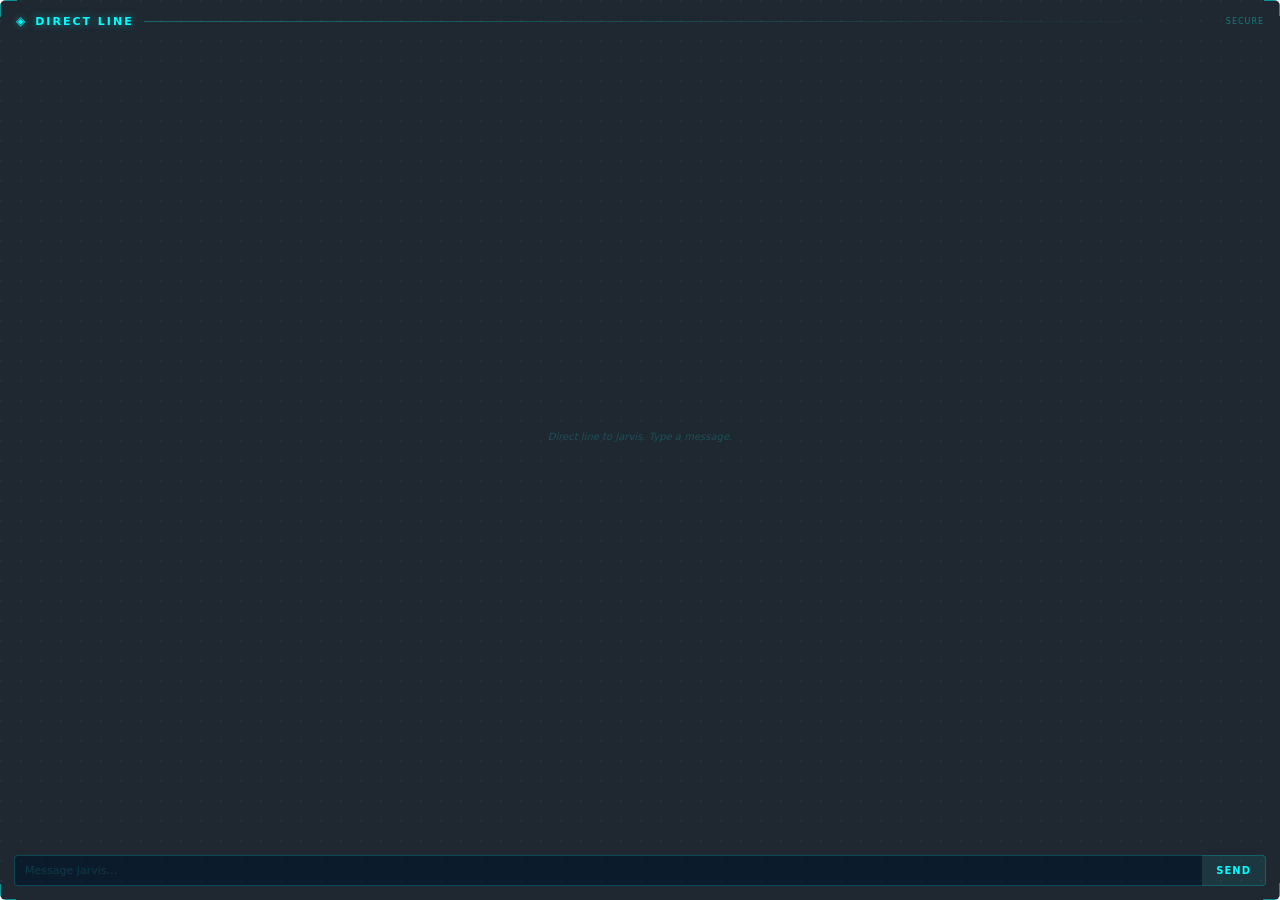
<file: voice/ui/chat.html>
<!DOCTYPE html>
<html lang="en">
<head>
<meta charset="UTF-8"><meta name="viewport" content="width=device-width,initial-scale=1.0">
<title>Direct Line</title>
<style>
  *{margin:0;padding:0;box-sizing:border-box}
  html,body{width:100%;height:100%;overflow:hidden;background:transparent!important;font-family:'Segoe UI',system-ui,sans-serif;user-select:none;-webkit-user-select:none}

  .panel{
    width:100%;height:100%;position:relative;display:flex;flex-direction:column;
    background:
      radial-gradient(circle at 1px 1px, rgba(0,255,255,0.06) 1px, transparent 1px);
    background-size: 20px 20px;
    background-color: rgba(0,10,20,0.88);
    border-radius: 6px;overflow:hidden;
  }
  .panel::before,.panel::after{
    content:'';position:absolute;width:16px;height:16px;pointer-events:none;z-index:10;
  }
  .panel::before{top:0;left:0;border-top:1.5px solid rgba(0,255,255,0.5);border-left:1.5px solid rgba(0,255,255,0.5)}
  .panel::after{bottom:0;right:0;border-bottom:1.5px solid rgba(0,255,255,0.5);border-right:1.5px solid rgba(0,255,255,0.5)}
  .br-tr,.br-bl{position:absolute;width:16px;height:16px;pointer-events:none;z-index:10}
  .br-tr{top:0;right:0;border-top:1.5px solid rgba(0,255,255,0.5);border-right:1.5px solid rgba(0,255,255,0.5)}
  .br-bl{bottom:0;left:0;border-bottom:1.5px solid rgba(0,255,255,0.5);border-left:1.5px solid rgba(0,255,255,0.5)}

  /* ── header ── */
  .header{
    padding:14px 16px 0;flex-shrink:0;display:flex;align-items:center;gap:10px;
  }
  .header-icon{
    font-size:12px;color:#00ffff;text-shadow:0 0 6px rgba(0,255,255,0.5);
  }
  .header-title{
    font-size:11px;font-weight:600;letter-spacing:2px;color:#00ffff;
    text-shadow:0 0 8px rgba(0,255,255,0.5);text-transform:uppercase;
  }
  .header-line{
    flex:1;height:1px;background:linear-gradient(90deg,rgba(0,255,255,0.3),transparent);
  }
  .header-status{
    font-size:8px;color:rgba(0,255,255,0.4);letter-spacing:1px;text-transform:uppercase;
  }

  /* ── messages ── */
  .messages{
    flex:1;padding:12px 14px;overflow-y:auto;min-height:0;display:flex;flex-direction:column;gap:8px;
  }
  .msg{
    max-width:85%;padding:8px 12px;border-radius:4px;font-size:11px;line-height:1.5;
    animation: msg-in 0.2s ease-out;
  }
  @keyframes msg-in{from{opacity:0;transform:translateY(6px)}to{opacity:1;transform:translateY(0)}}
  .msg.user{
    align-self:flex-end;background:rgba(255,170,0,0.08);
    border:1px solid rgba(255,170,0,0.2);color:#ffcc66;
    border-radius:6px 2px 6px 6px;
  }
  .msg.jarvis{
    align-self:flex-start;background:rgba(0,255,255,0.05);
    border:1px solid rgba(0,255,255,0.15);color:rgba(200,235,255,0.9);
    border-radius:2px 6px 6px 6px;
  }
  .msg .ts{
    display:block;font-size:7px;margin-top:3px;opacity:0.35;letter-spacing:0.5px;
  }
  .msg.user .ts{color:#ffaa00}
  .msg.jarvis .ts{color:#00ffff}
  .msg .sender{
    font-size:7px;text-transform:uppercase;letter-spacing:1px;margin-bottom:2px;opacity:0.5;
  }
  .empty-chat{
    flex:1;display:flex;align-items:center;justify-content:center;
    color:rgba(0,255,255,0.2);font-size:10px;font-style:italic;
  }

  /* ── input ── */
  .input-row{
    display:flex;gap:0;padding:10px 14px 14px;flex-shrink:0;
  }
  .input-row input{
    flex:1;min-width:0;background:rgba(0,20,40,0.6);border:1px solid rgba(0,255,255,0.2);
    border-right:none;border-radius:4px 0 0 4px;color:#cfefff;font-size:11px;
    padding:8px 10px;outline:none;font-family:inherit;
  }
  .input-row input:focus{border-color:rgba(0,255,255,0.5);box-shadow:0 0 8px rgba(0,255,255,0.1)}
  .input-row input::placeholder{color:rgba(0,255,255,0.15)}
  .input-row button{
    background:rgba(0,255,255,0.08);border:1px solid rgba(0,255,255,0.2);
    border-left:none;border-radius:0 4px 4px 0;color:#00ffff;font-size:10px;
    padding:8px 14px;cursor:pointer;font-family:inherit;letter-spacing:1px;
    text-transform:uppercase;font-weight:600;transition:background 0.15s;
  }
  .input-row button:hover{background:rgba(0,255,255,0.18)}
  .input-row button:disabled{opacity:0.3;cursor:default}

  /* scrollbar */
  .messages::-webkit-scrollbar{width:3px}
  .messages::-webkit-scrollbar-track{background:transparent}
  .messages::-webkit-scrollbar-thumb{background:rgba(0,255,255,0.1);border-radius:2px}
</style>
</head>
<body>
<div class="panel">
  <div class="br-tr"></div><div class="br-bl"></div>
  <div class="header">
    <div class="header-icon">◈</div>
    <div class="header-title">Direct Line</div>
    <div class="header-line"></div>
    <div class="header-status">secure</div>
  </div>
  <div class="messages" id="messages">
    <div class="empty-chat">Direct line to Jarvis. Type a message.</div>
  </div>
  <div class="input-row">
    <input type="text" id="input" placeholder="Message Jarvis…" maxlength="500">
    <button id="send">Send</button>
  </div>
</div>
<script>
(function(){
  // ── iframe postMessage bridge shim (see agents.html for full note) ──
  if(!window.pywebview && window.parent && window.parent !== window){
    var _pending={};
    window.addEventListener('message', function(ev){
      var d=ev.data; if(!d||!d.__pm||!d.id||!_pending[d.id])return;
      var p=_pending[d.id]; delete _pending[d.id]; clearTimeout(p.timer);
      if(d.error)p.reject(new Error(d.error)); else p.resolve(d.result);
    });
    window.pywebview={api:new Proxy({},{
      get:function(_,method){
        return function(){
          var args=Array.prototype.slice.call(arguments);
          return new Promise(function(resolve,reject){
            var id='pm-'+Math.random().toString(36).slice(2);
            var timer=setTimeout(function(){delete _pending[id];reject(new Error('bridge timeout: '+method));},30000);
            _pending[id]={resolve:resolve,reject:reject,timer:timer};
            window.parent.postMessage({__pm:true,id:id,method:method,args:args},'*');
          });
        };
      }
    })};
  }

  var messagesEl=document.getElementById('messages'),input=document.getElementById('input'),
      sendBtn=document.getElementById('send'),config=null,emptyEl=null;

  function emptyState(){
    return messagesEl.querySelector('.empty-chat');
  }

  async function loadConfig(){
    try{if(window.pywebview&&window.pywebview.api&&window.pywebview.api.get_widget_config){
      var r=await window.pywebview.api.get_widget_config();config=JSON.parse(r);
    }}catch(e){}
  }

  // ── history pulled straight from Warden's message store ──
  // Single-user Warden stores every Direct Line exchange under OWNER_JID
  // ('owner@local'); chat_send → /api/chat writes both sides server-side.
  // We just pull the last 100 back on load — no local copy. (file:// iframe
  // localStorage doesn't survive pywebview restarts, and a bridge JSON file
  // was just a stale duplicate of what Warden already keeps.)

  function fmtTs(ts){
    var d;
    if(!ts) d=new Date();
    else if(typeof ts==='number') d=new Date(ts);
    else if(typeof ts==='string'&&/^\d+$/.test(ts)) d=new Date(parseInt(ts,10));
    else d=new Date(ts);
    if(isNaN(d)) d=new Date();
    return d.getHours().toString().padStart(2,'0')+':'+d.getMinutes().toString().padStart(2,'0');
  }

  function renderMessage(role,text,ts){
    var el=emptyState();if(el)el.remove();
    var div=document.createElement('div');
    div.className='msg '+role;
    var sender=role==='user'?'YOU':'JARVIS';
    div.innerHTML='<span class="sender">'+sender+'</span>'+esc(text)+'<span class="ts">'+fmtTs(ts)+'</span>';
    messagesEl.appendChild(div);
    messagesEl.scrollTop=messagesEl.scrollHeight;
  }

  var renderedIds=new Set();
  // Locally rendered messages (user send + Jarvis reply shown immediately) don't
  // have server ids yet. When the 8-second history poll later fetches the same
  // message from the server, skip it by matching role/content/approximate time.
  var localRenders=[];
  function addLocalRender(role,text){
    localRenders.push({role:role,text:text,ts:Date.now()});
    // keep only the last 60s of local renders
    localRenders=localRenders.filter(function(r){return Date.now()-r.ts<60000;});
  }
  function isLocalDuplicate(m){
    var role=m.is_bot_message?'jarvis':'user';
    var mTs=new Date(m.timestamp||0).getTime();
    for(var i=localRenders.length-1;i>=0;i--){
      var r=localRenders[i];
      if(r.role===role && r.text===m.content && Math.abs(mTs-r.ts)<30000) return true;
    }
    return false;
  }

  async function loadHistory(){
    try{
      var raw=await window.pywebview.api.warden_api('/api/messages?limit=100');
      if(!raw) return;
      var d=JSON.parse(raw);
      var arr=(d&&d.messages)||[];
      arr.forEach(function(m){
        if(!m||typeof m.content!=='string'||!m.content) return;
        if(m.id && renderedIds.has(m.id)) return;
        if(isLocalDuplicate(m)) return;
        if(m.id) renderedIds.add(m.id);
        renderMessage(m.is_bot_message?'jarvis':'user', m.content, m.timestamp);
      });
    }catch(e){}
  }

  function addMessage(role,text){
    addLocalRender(role,text);
    renderMessage(role,text,null);
  }

  async function doSend(){
    var text=input.value.trim();if(!text)return;
    addMessage('user',text);input.value='';sendBtn.disabled=true;
    try{
      if(window.pywebview&&window.pywebview.api&&window.pywebview.api.chat_send){
        var resp=await window.pywebview.api.chat_send(text);
        if(resp)addMessage('jarvis',resp);
      }else if(config&&config.warden_url){
        var r=await fetch(config.warden_url.replace(/\/+$/,'')+'/api/chat',{
          method:'POST',headers:{'Content-Type':'application/json'},
          body:JSON.stringify({message:text}),signal:AbortSignal.timeout(30000)
        });
        if(r.ok){var d=await r.json();addMessage('jarvis',d.reply||d.text||d.response||'')}
        else addMessage('jarvis','[unavailable]');
      }else{
        addMessage('jarvis','[Set Warden URL in hologram settings ⚙]');
      }
    }catch(e){addMessage('jarvis','[unavailable]')}
    sendBtn.disabled=false;
  }

  sendBtn.addEventListener('click',doSend);
  input.addEventListener('keydown',function(ev){if(ev.key==='Enter'){ev.preventDefault();doSend()}});

  function esc(s){var d=document.createElement('div');d.textContent=s;return d.innerHTML}
  // The pywebview/postMessage bridge to panels.html isn't ready the instant this
  // iframe parses — loadHistory() would silently no-op (caught above) and the
  // chat would stay empty until a manual refresh. Poll until the first history
  // lands, then keep polling so new voice/typed convos appear live. Dedup via
  // renderedIds prevents duplicates across polls.
  loadHistory();
  setInterval(loadHistory, 8000);
  if(document.readyState==='complete')loadConfig();else window.addEventListener('load',loadConfig);
})();
</script>
</body>
</html>
</file>
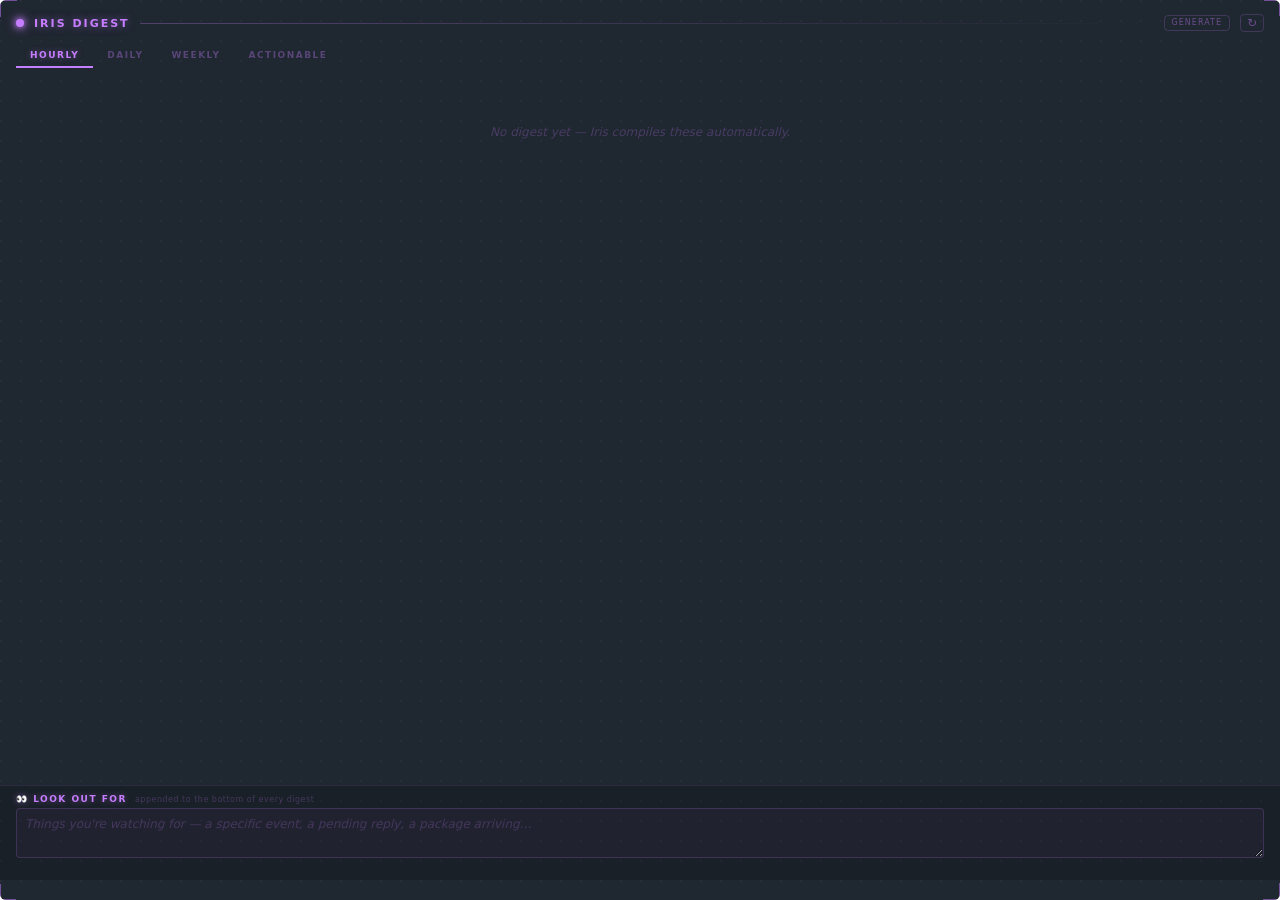
<file: voice/ui/digest.html>
<!DOCTYPE html>
<html lang="en">
<head>
<meta charset="UTF-8"><meta name="viewport" content="width=device-width,initial-scale=1.0">
<title>Iris Digest</title>
<style>
  *{margin:0;padding:0;box-sizing:border-box}
  html,body{width:100%;height:100%;overflow:hidden;background:transparent!important;font-family:'Segoe UI',system-ui,sans-serif;user-select:none;-webkit-user-select:none}

  /* ── dot-grid background ── */
  .panel{
    width:100%;height:100%;position:relative;display:flex;flex-direction:column;
    background:
      radial-gradient(circle at 1px 1px, rgba(199,125,255,0.06) 1px, transparent 1px);
    background-size: 20px 20px;
    background-color: rgba(0,10,20,0.88);
    border-radius: 6px;
    overflow:hidden;
  }

  /* ── corner brackets ── */
  .panel::before,.panel::after{
    content:'';position:absolute;width:16px;height:16px;pointer-events:none;z-index:10;
  }
  .panel::before{top:0;left:0;border-top:1.5px solid rgba(199,125,255,0.5);border-left:1.5px solid rgba(199,125,255,0.5)}
  .panel::after{bottom:0;right:0;border-bottom:1.5px solid rgba(199,125,255,0.5);border-right:1.5px solid rgba(199,125,255,0.5)}
  .br-tr,.br-bl{position:absolute;width:16px;height:16px;pointer-events:none;z-index:10}
  .br-tr{top:0;right:0;border-top:1.5px solid rgba(199,125,255,0.5);border-right:1.5px solid rgba(199,125,255,0.5)}
  .br-bl{bottom:0;left:0;border-bottom:1.5px solid rgba(199,125,255,0.5);border-left:1.5px solid rgba(199,125,255,0.5)}

  /* ── header ── */
  .header{
    padding:14px 16px 0;flex-shrink:0;display:flex;align-items:center;gap:10px;
  }
  .header-dot{
    width:8px;height:8px;border-radius:50%;background:#c77dff;
    box-shadow:0 0 6px #c77dff,0 0 12px #c77dff;
    animation: pulse-dot 2s ease-in-out infinite;
  }
  @keyframes pulse-dot{0%,100%{opacity:1}50%{opacity:0.3}}
  .header-title{
    font-size:11px;font-weight:600;letter-spacing:2px;color:#c77dff;
    text-shadow:0 0 8px rgba(199,125,255,0.5);text-transform:uppercase;
  }
  .header-line{
    flex:1;height:1px;background:linear-gradient(90deg,rgba(199,125,255,0.3),transparent);
  }
  .header-btn{
    font-size:12px;color:rgba(199,125,255,0.45);cursor:pointer;padding:2px 6px;
    border:1px solid rgba(199,125,255,0.2);border-radius:4px;line-height:1;
    transition:color 0.15s,border-color 0.15s,transform 0.4s;user-select:none;
  }
  .header-btn:hover{color:#c77dff;border-color:rgba(199,125,255,0.5)}
  .header-btn:active{transform:rotate(180deg)}
  .header-btn.gen{font-size:8px;letter-spacing:1px;text-transform:uppercase;padding:3px 7px}
  .header-btn.gen.busy{color:#ffaa00;border-color:rgba(255,170,0,0.4)}

  /* ── tabs ── */
  .tabs{
    display:flex;gap:0;padding:12px 16px 0;flex-shrink:0;
  }
  .tab{
    padding:6px 14px;font-size:9px;font-weight:600;letter-spacing:1.5px;
    color:rgba(199,125,255,0.35);cursor:pointer;border-bottom:2px solid transparent;
    transition:color 0.2s,border-color 0.2s;text-transform:uppercase;
  }
  .tab:hover{color:rgba(199,125,255,0.7)}
  .tab.active{color:#c77dff;border-bottom-color:#c77dff;text-shadow:0 0 6px rgba(199,125,255,0.4)}

  /* ── body ── */
  .body{
    flex:1;padding:14px 16px;overflow-y:auto;min-height:0;
    font-size:14px;line-height:1.8;color:rgba(240,225,255,0.92);
  }
  .body .empty{
    color:rgba(199,125,255,0.25);font-style:italic;text-align:center;
    padding-top:40px;font-size:12px;
  }
  .body .summary-text p{margin-bottom:12px}
  .body .summary-text .highlight{color:#ffaa00;text-shadow:0 0 4px rgba(255,170,0,0.3)}
  .body .summary-text strong{display:block;color:#e8d0ff;font-size:13px;letter-spacing:1px;
    text-transform:uppercase;margin:14px 0 6px;text-shadow:0 0 8px rgba(199,125,255,0.5)}
  .body .summary-text h3,.body .summary-text h4{color:#f0e0ff;font-size:14px;letter-spacing:1.5px;
    text-transform:uppercase;margin:16px 0 8px;text-shadow:0 0 10px rgba(199,125,255,0.6);font-weight:700}
  .body .summary-text h4{font-size:12px;opacity:0.9}
  .body .summary-text ul{margin:6px 0 14px;padding-left:20px;list-style:none}
  .body .summary-text li{position:relative;margin-bottom:6px;padding-left:4px;font-size:13px}
  .body .summary-text li::before{content:'▸';position:absolute;left:-14px;color:#c77dff;opacity:0.9}
  .body .summary-text em{color:#f0d0ff;font-style:italic}
  .body .summary-text code{font-family:'Courier New',monospace;font-size:11px;
    background:rgba(199,125,255,0.1);padding:2px 5px;border-radius:3px;color:#f8f0ff}
  .body .summary-text hr{border:0;border-top:1px solid rgba(199,125,255,0.18);margin:14px 0}
  /* ── tables ── */
  .body .summary-text table{width:100%;border-collapse:collapse;margin:10px 0 16px;font-size:12px}
  .body .summary-text th{text-align:left;padding:6px 10px;color:#f0e0ff;font-weight:700;
    font-size:11px;letter-spacing:1px;text-transform:uppercase;
    border-bottom:2px solid rgba(199,125,255,0.35);text-shadow:0 0 6px rgba(199,125,255,0.4)}
  .body .summary-text td{padding:5px 10px;border-bottom:1px solid rgba(199,125,255,0.1);
    color:rgba(230,210,255,0.85)}
  .body .summary-text tr:hover td{background:rgba(199,125,255,0.04)}
  /* ── task status badges (e.g. [in-progress], [todo], [done]) ── */
  .body .summary-text .badge{display:inline-block;font-size:9px;font-weight:700;
    letter-spacing:0.5px;text-transform:uppercase;padding:1px 6px;border-radius:3px;
    margin-right:6px;vertical-align:1px}
  .body .summary-text .badge.todo{background:rgba(120,180,255,0.15);color:#9cc4ff;border:1px solid rgba(120,180,255,0.3)}
  .body .summary-text .badge.in-progress{background:rgba(255,200,80,0.15);color:#ffd070;border:1px solid rgba(255,200,80,0.3)}
  .body .summary-text .badge.blocked{background:rgba(255,100,100,0.15);color:#ff9090;border:1px solid rgba(255,100,100,0.3)}
  .body .summary-text .badge.done{background:rgba(120,255,160,0.15);color:#a0ffc0;border:1px solid rgba(120,255,160,0.3)}
  .body .summary-text .badge.review{background:rgba(199,125,255,0.15);color:#d8a8ff;border:1px solid rgba(199,125,255,0.3)}
  /* ── review prose (Day/Week in Review) ── */
  .body .summary-text p.review{font-size:13px;color:rgba(240,225,255,0.85);
    border-left:2px solid rgba(199,125,255,0.4);padding:2px 0 2px 10px;
    margin:8px 0 14px;background:rgba(199,125,255,0.03);border-radius:0 4px 4px 0}

  /* ── footer ── */
  .footer{
    padding:8px 16px 12px;flex-shrink:0;display:flex;justify-content:space-between;
    font-size:8px;color:rgba(199,125,255,0.2);letter-spacing:0.5px;
  }
  .footer .ts{text-transform:uppercase}

  /* ── Look Out For editor ── */
  .lookout{
    flex-shrink:0;padding:8px 16px 8px;border-top:1px solid rgba(199,125,255,0.12);
    display:flex;flex-direction:column;gap:4px;background:rgba(0,0,0,0.18);
  }
  .lookout-head{display:flex;align-items:baseline;gap:8px}
  .lookout-label{font-size:9px;font-weight:600;letter-spacing:1.5px;color:#c77dff;
    text-transform:uppercase;text-shadow:0 0 6px rgba(199,125,255,0.4)}
  .lookout-hint{font-size:8px;color:rgba(199,125,255,0.25);letter-spacing:0.5px}
  .lookout-input{
    width:100%;resize:vertical;min-height:34px;max-height:160px;
    background:rgba(199,125,255,0.04);border:1px solid rgba(199,125,255,0.18);
    border-radius:4px;padding:6px 8px;font-family:inherit;font-size:12px;line-height:1.5;
    color:rgba(240,225,255,0.92);outline:none;user-select:text;-webkit-user-select:text;
    transition:border-color 0.15s,background 0.15s;
  }
  .lookout-input:focus{border-color:rgba(199,125,255,0.5);background:rgba(199,125,255,0.07)}
  .lookout-input::placeholder{color:rgba(199,125,255,0.22);font-style:italic}
  .lookout-status{font-size:8px;color:rgba(199,125,255,0.3);letter-spacing:0.5px;height:10px}

  /* ── structured JSON digest rendering (UI formats; model only emits JSON) ── */
  .body .summary-text .digest-title{display:block;color:#f0e0ff;font-size:15px;
    letter-spacing:0.3px;margin:0 0 4px;text-shadow:0 0 10px rgba(199,125,255,0.6);
    font-weight:700;text-transform:none}
  .body .summary-text .digest-summary{font-size:13px;color:rgba(240,225,255,0.78);
    border-left:2px solid rgba(199,125,255,0.4);padding:2px 0 2px 10px;margin:0 0 14px;
    background:rgba(199,125,255,0.03);border-radius:0 4px 4px 0}
  .body .summary-text .alerts{border:1px solid rgba(255,170,0,0.4);border-radius:5px;
    background:rgba(255,170,0,0.07);padding:8px 10px 10px;margin:0 0 14px}
  .body .summary-text .alerts-head{font-size:11px;font-weight:700;letter-spacing:1px;
    color:#ffaa00;text-transform:uppercase;margin-bottom:6px;text-shadow:0 0 6px rgba(255,170,0,0.4)}
  .body .summary-text .alerts ul{margin:0;padding-left:18px}
  .body .summary-text .alerts li{font-size:13px;color:#ffd070;margin-bottom:4px}
  .body .summary-text .alerts li::before{content:'⚠';color:#ffaa00}

  /* scrollbar */
  .body::-webkit-scrollbar{width:3px}
  .body::-webkit-scrollbar-track{background:transparent}
  .body::-webkit-scrollbar-thumb{background:rgba(199,125,255,0.15);border-radius:2px}

  /* ── Actionable scanner panel ── */
  .scan-panel.body{padding:0;display:flex;flex-direction:column}
  .scan-toolbar{display:flex;flex-wrap:wrap;align-items:center;gap:8px;
    padding:8px 12px;border-bottom:1px solid rgba(199,125,255,0.12);
    font-size:11px;color:rgba(230,210,255,0.85)}
  .scan-toolbar .seg{display:inline-flex;border:1px solid rgba(199,125,255,0.25);
    border-radius:4px;overflow:hidden}
  .scan-toolbar .seg button{background:transparent;border:none;color:rgba(230,210,255,0.7);
    font-family:inherit;font-size:10px;letter-spacing:0.5px;padding:3px 8px;cursor:pointer;
    text-transform:uppercase;transition:background 0.15s,color 0.15s}
  .scan-toolbar .seg button.active{background:rgba(199,125,255,0.18);color:#e8d4ff}
  .scan-toolbar .seg button:hover:not(.active){background:rgba(199,125,255,0.07)}
  .scan-btn{background:rgba(199,125,255,0.12);border:1px solid rgba(199,125,255,0.35);
    color:#e8d4ff;font-family:inherit;font-size:10px;letter-spacing:0.5px;padding:3px 10px;
    border-radius:4px;cursor:pointer;text-transform:uppercase}
  .scan-btn:hover{background:rgba(199,125,255,0.22)}
  .scan-btn.busy{opacity:0.6;pointer-events:none}
  .scan-toggle{display:inline-flex;align-items:center;gap:5px;cursor:pointer;user-select:none}
  .scan-toggle .sw{width:28px;height:14px;border-radius:8px;background:rgba(199,125,255,0.15);
    border:1px solid rgba(199,125,255,0.3);position:relative;transition:background 0.15s}
  .scan-toggle .sw::after{content:'';position:absolute;top:1px;left:1px;width:10px;height:10px;
    border-radius:50%;background:#c77dff;transition:left 0.15s}
  .scan-toggle.on .sw{background:rgba(120,255,160,0.25);border-color:rgba(120,255,160,0.4)}
  .scan-toggle.on .sw::after{left:15px;background:#a0ffc0}
  .scan-toggle .lbl{font-size:9px;letter-spacing:0.5px;text-transform:uppercase;color:rgba(230,210,255,0.7)}
  .scan-chats{flex:1;min-width:120px;background:rgba(199,125,255,0.04);
    border:1px solid rgba(199,125,255,0.18);border-radius:4px;padding:3px 7px;
    font-family:inherit;font-size:10px;color:rgba(240,225,255,0.85);outline:none}
  .scan-chats:focus{border-color:rgba(199,125,255,0.5)}
  .scan-chats::placeholder{color:rgba(199,125,255,0.22)}
  .scan-meta{font-size:8px;color:rgba(199,125,255,0.3);letter-spacing:0.5px;margin-left:auto}
  .scan-section{padding:10px 12px 4px}
  .scan-section h3{font-size:9px;font-weight:700;letter-spacing:1.2px;color:#c77dff;
    text-transform:uppercase;margin:0 0 8px;text-shadow:0 0 6px rgba(199,125,255,0.4)}
  .scan-item{display:flex;flex-direction:column;gap:3px;padding:8px 10px;margin-bottom:7px;
    border:1px solid rgba(199,125,255,0.14);border-radius:5px;
    background:rgba(199,125,255,0.03)}
  .scan-item .si-top{display:flex;align-items:baseline;gap:6px}
  .scan-item .si-kind{font-size:8px;font-weight:700;letter-spacing:0.5px;text-transform:uppercase;
    padding:1px 5px;border-radius:3px;flex-shrink:0}
  .scan-item .si-kind.task{background:rgba(120,180,255,0.15);color:#9cc4ff;border:1px solid rgba(120,180,255,0.3)}
  .scan-item .si-kind.event{background:rgba(120,255,160,0.15);color:#a0ffc0;border:1px solid rgba(120,255,160,0.3)}
  .scan-item .si-title{font-size:12px;color:rgba(240,225,255,0.95);flex:1;word-break:break-word}
  .scan-item .si-src{font-size:8px;color:rgba(199,125,255,0.35);letter-spacing:0.5px;
    text-transform:uppercase;flex-shrink:0}
  .scan-item .si-meta{font-size:10px;color:rgba(199,125,255,0.5);padding-left:2px}
  .scan-item .si-row{display:flex;align-items:center;gap:6px;flex-wrap:wrap;padding-left:2px}
  .scan-item input,.scan-item select{background:rgba(199,125,255,0.05);
    border:1px solid rgba(199,125,255,0.2);border-radius:3px;padding:2px 6px;
    font-family:inherit;font-size:10px;color:rgba(240,225,255,0.9);outline:none;max-width:100%}
  .scan-item input:focus,.scan-item select:focus{border-color:rgba(199,125,255,0.5)}
  .scan-item .si-acts{display:flex;gap:6px;margin-left:auto}
  .scan-item .si-btn{font-family:inherit;font-size:9px;letter-spacing:0.5px;text-transform:uppercase;
    padding:2px 8px;border-radius:3px;cursor:pointer;border:1px solid transparent}
  .scan-item .si-btn.confirm{background:rgba(120,255,160,0.15);color:#a0ffc0;border-color:rgba(120,255,160,0.35)}
  .scan-item .si-btn.confirm:hover{background:rgba(120,255,160,0.25)}
  .scan-item .si-btn.dismiss{background:rgba(255,100,100,0.1);color:#ff9090;border-color:rgba(255,100,100,0.25)}
  .scan-item .si-btn.dismiss:hover{background:rgba(255,100,100,0.2)}
  .scan-empty{font-size:11px;color:rgba(199,125,255,0.3);padding:14px 12px;font-style:italic}
  .scan-done{opacity:0.45}
</style>
</head>
<body>
<div class="panel">
  <div class="br-tr"></div><div class="br-bl"></div>
  <div class="header">
    <div class="header-dot"></div>
    <div class="header-title">Iris Digest</div>
    <div class="header-line"></div>
    <div class="header-btn gen" id="gen-btn" title="Ask Iris to compile a digest now">Generate</div>
    <div class="header-btn" id="refresh-btn" title="Refresh">↻</div>
  </div>
  <div class="tabs">
    <div class="tab active" data-span="hourly">Hourly</div>
    <div class="tab" data-span="daily">Daily</div>
    <div class="tab" data-span="weekly">Weekly</div>
    <div class="tab" data-span="actionable">Actionable</div>
  </div>
  <div class="body" id="digest-body"><div class="empty">No digest yet — Iris compiles these automatically.</div></div>
  <div class="body scan-panel" id="scan-panel" style="display:none">
    <div class="scan-toolbar">
      <span class="seg" id="scan-span-seg">
        <button data-span="hourly">1h</button>
        <button data-span="daily" class="active">24h</button>
        <button data-span="weekly">7d</button>
      </span>
      <button class="scan-btn" id="scan-now-btn">Scan now</button>
      <label class="scan-toggle" id="scan-auto-toggle"><span class="sw"></span><span class="lbl">Auto-accept</span></label>
      <input class="scan-chats" id="scan-chats" placeholder="allowed chats: telegram,slack (blank = all)" title="Which chat channels to scan — comma-separated (telegram, slack, whatsapp, web). Blank = all.">
      <input class="scan-chats" id="scan-cron" placeholder="schedule cron" title="Cron expression for the scheduled scan (e.g. 0 6 * * * for daily 6am). Blank = default 13,33,53 * * * *.">
      <span class="scan-meta" id="scan-meta"></span>
    </div>
    <div class="scan-section" id="scan-pending"></div>
    <div class="scan-section" id="scan-decided" style="display:none"></div>
  </div>
  <div class="lookout" id="lookout">
    <div class="lookout-head">
      <span class="lookout-label">👀 Look Out For</span>
      <span class="lookout-hint">appended to the bottom of every digest</span>
    </div>
    <textarea class="lookout-input" id="lookout-input" placeholder="Things you're watching for — a specific event, a pending reply, a package arriving…"></textarea>
    <div class="lookout-status" id="lookout-status"></div>
  </div>
  <div class="footer"><span></span><span class="ts"></span></div>
</div>
<script>
(function(){
  // ── iframe postMessage bridge shim (see agents.html for full note) ──
  if(!window.pywebview && window.parent && window.parent !== window){
    var _pending={};
    window.addEventListener('message', function(ev){
      var d=ev.data; if(!d||!d.__pm||!d.id||!_pending[d.id])return;
      var p=_pending[d.id]; delete _pending[d.id]; clearTimeout(p.timer);
      if(d.error)p.reject(new Error(d.error)); else p.resolve(d.result);
    });
    window.pywebview={api:new Proxy({},{
      get:function(_,method){
        return function(){
          var args=Array.prototype.slice.call(arguments);
          return new Promise(function(resolve,reject){
            var id='pm-'+Math.random().toString(36).slice(2);
            var timer=setTimeout(function(){delete _pending[id];reject(new Error('bridge timeout: '+method));},30000);
            _pending[id]={resolve:resolve,reject:reject,timer:timer};
            window.parent.postMessage({__pm:true,id:id,method:method,args:args},'*');
          });
        };
      }
    })};
  }

  var body=document.querySelector('.body'),footerTs=document.querySelector('.footer .ts'),
      tabs=document.querySelectorAll('.tab'),config=null,activeSpan='hourly',interval=null,
      lookoutInput=document.getElementById('lookout-input'),
      lookoutStatus=document.getElementById('lookout-status');
  // ── Actionable scanner ──
  var scanPanel=document.getElementById('scan-panel'),
      digestBody=document.getElementById('digest-body'),
      scanPending=document.getElementById('scan-pending'),
      scanDecided=document.getElementById('scan-decided'),
      scanNowBtn=document.getElementById('scan-now-btn'),
      scanAutoToggle=document.getElementById('scan-auto-toggle'),
      scanChatsInput=document.getElementById('scan-chats'),
      scanCronInput=document.getElementById('scan-cron'),
      scanMeta=document.getElementById('scan-meta'),
      scanSpanSeg=document.getElementById('scan-span-seg'),
      scanSpan='daily',scanState=null,scanChatsTimer=null,scanCronTimer=null;

  async function loadConfig(){
    // The pywebview bridge (window.pywebview.api) is injected into the host
    // window after the iframe loads, so the first fetchDigest would no-op
    // and leave the panel empty until the 20s poll or a click/focus. Retry
    // quickly until the bridge is ready, then start the slow poll.
    var tries=0;
    function whenReady(){
      if(window.pywebview && window.pywebview.api && window.pywebview.api.warden_api){ refresh(); loadLookout(); loadScanConfig(); }
      else if(tries++ < 60){ setTimeout(whenReady, 250); }
    }
    whenReady();
    // Hourly digests land on the cron, so poll often enough that a freshly
    // generated summary shows up without a manual refresh. The unified refresh
    // dispatches to the scan panel when the Actionable tab is active.
    interval=setInterval(refresh,20000);
  }
  // Read-aloud (speak) toggling now lives in the Sched tab (tasks.html) next
  // to each digest automation, so the digest panel no longer manages it.
  async function loadScanConfig(){
    try{
      var raw=await api('/api/scan/config');
      if(!raw) return;
      var d=JSON.parse(raw);
      if(scanCronInput&&d&&d.cron) scanCronInput.value=d.cron;
      if(scanChatsInput&&d&&d.allowedChats) scanChatsInput.value=d.allowedChats;
    }catch(e){}
  }
  function refresh(){ if(activeSpan==='actionable') fetchScan(); else fetchDigest(); }

  // Fetch a digest. span (optional) overrides the mutable activeSpan — the
  // Generate poll passes the span captured at click time so a mid-poll tab
  // switch doesn't make it fetch/compare the wrong span. render=false fetches
  // without painting (the poll just wants the timestamp to compare); render
  // defaults to true for tab clicks / interval / focus refreshes.
  async function fetchDigest(span, render){
    var useSpan=span||activeSpan, doRender=render!==false;
    if(activeSpan==='actionable'){ return ''; }
    try{
      if(!window.pywebview||!window.pywebview.api||!window.pywebview.api.warden_api){if(doRender)showEmpty();return ''}
      var raw=await window.pywebview.api.warden_api('/api/summaries?span='+useSpan);
      if(!raw){if(doRender)showEmpty();return ''}
      var d=JSON.parse(raw);
      if(!d||!d.summaries||!d.summaries.length){if(doRender)showEmpty();return ''}
      var s=d.summaries[0];
      if(doRender){
        body.innerHTML='<div class="summary-text">'+renderDigestOrMd(s.text)+'</div>';
        footerTs.textContent=s.generated_at||'';
      }
      return s.generated_at||'';
    }catch(e){if(doRender)showEmpty();return ''}
  }

  function showEmpty(){
    body.innerHTML='<div class="empty">No digest yet — Iris compiles these automatically.</div>';
    footerTs.textContent='';
  }

  // ── Look Out For editor ── loads/saves LOOK_OUT_FOR.md via /api/lookout.
  // The note is also baked into every published digest by the agent-runner
  // (## 👀 Look Out For), so it appears inside the rendered digest above AND in
  // this editor below. Loaded once at startup; we deliberately do NOT reload on
  // focus/visibility because that would clobber unsaved edits. Autosave is
  // debounced on input + immediate on blur.
  async function loadLookout(){
    try{
      if(!window.pywebview||!window.pywebview.api||!window.pywebview.api.warden_api)return;
      var raw=await window.pywebview.api.warden_api('/api/lookout');
      var d=raw?JSON.parse(raw):null;
      if(d&&typeof d.text==='string'){ lookoutInput.value=d.text; }
    }catch(e){}
  }
  var lookoutSaveTimer=null;
  function scheduleLookoutSave(){
    if(lookoutSaveTimer)clearTimeout(lookoutSaveTimer);
    lookoutSaveTimer=setTimeout(saveLookout,800);
  }
  async function saveLookout(){
    if(lookoutSaveTimer){clearTimeout(lookoutSaveTimer);lookoutSaveTimer=null;}
    try{
      if(!window.pywebview||!window.pywebview.api||!window.pywebview.api.warden_api)return;
      lookoutStatus.textContent='saving…';
      await window.pywebview.api.warden_api('/api/lookout','POST',JSON.stringify({text:lookoutInput.value}));
      lookoutStatus.textContent='saved';
      setTimeout(function(){if(lookoutStatus.textContent==='saved')lookoutStatus.textContent='';},1500);
    }catch(e){ lookoutStatus.textContent='save failed'; }
  }
  if(lookoutInput){
    lookoutInput.addEventListener('input',scheduleLookoutSave);
    lookoutInput.addEventListener('blur',saveLookout);
  }


  tabs.forEach(function(t){
    t.addEventListener('click',function(){
      tabs.forEach(function(x){x.classList.remove('active')});
      t.classList.add('active');
      activeSpan=t.dataset.span;
      var isScan=activeSpan==='actionable';
      // The Actionable tab swaps the digest body for the scanner panel and
      // hides the Look-Out-For editor (it belongs to the digest). The Generate
      // button is digest-only — hide it on the scanner tab.
      scanPanel.style.display=isScan?'flex':'none';
      digestBody.style.display=isScan?'none':'block';
      var lookout=document.getElementById('lookout');
      if(lookout) lookout.style.display=isScan?'none':'flex';
      var genBtn=document.getElementById('gen-btn');
      if(genBtn) genBtn.style.visibility=isScan?'hidden':'visible';
      refresh();
    });
  });

  // Manual refresh.
  var refreshBtn=document.getElementById('refresh-btn');
  if(refreshBtn)refreshBtn.addEventListener('click',function(){fetchDigest();});

  // Generate now: POST /api/digest/generate?span=X — triggers the SAME grounded
  // path as the cron (buildDigestContext: real calendar/tasks/bio/weather/notes),
  // not a free-form chat that lets Iris fabricate items (the "10 AM sync" was
  // invented because the chat path skipped grounding). The model compiles async
  // and the runner POSTs to /api/summaries, so poll until the fresh digest lands
  // (timestamp changes). No time cap — it waits until the result is in.
  var genBtn=document.getElementById('gen-btn');
  if(genBtn)genBtn.addEventListener('click',async function(){
    if(genBtn.classList.contains('busy'))return;
    genBtn.classList.add('busy');
    genBtn.textContent='Working…';
    var span=activeSpan;
    var beforeTs=footerTs.textContent||'';
    try{
      if(window.pywebview&&window.pywebview.api&&window.pywebview.api.warden_api){
        await window.pywebview.api.warden_api('/api/digest/generate?span='+span,'POST','{}');
      }
    }catch(e){}
    function wait(){
      setTimeout(async function(){
        // Fetch the span captured at click time, WITHOUT rendering — we only
        // want its timestamp to detect the fresh digest landing. If we rendered
        // here via activeSpan, a tab switch mid-poll would paint the wrong span
        // and a different timestamp would falsely end the poll.
        var ts=await fetchDigest(span,false);
        if(ts && ts!==beforeTs){
          // Fresh digest landed. Only paint it if the user is still on this
          // tab — don't yank them off a tab they switched to. If they moved,
          // the digest is stored server-side and will show when they come back.
          if(activeSpan===span) await fetchDigest(span,true);
          genBtn.classList.remove('busy'); genBtn.textContent='Generate'; return;
        }
        wait();
      },4000);
    }
    wait();
  });

  function esc(s){var d=document.createElement('div');d.textContent=s;return d.innerHTML}
  // Small markdown renderer for Iris digests: **bold** (block header style),
  // *italic*, `code`, #/##/### headers, - or * bullet lists, blank-line
  // paragraphs, _italic_, and | pipe tables. HTML is escaped first, then
  // inline spans are applied, then block structure.
  function renderMd(text){
    var h=esc(text||'');
    // inline spans (order matters: code, then bold, then italic)
    h=h.replace(/`([^`]+)`/g,'<code>$1</code>');
    h=h.replace(/\*\*([^*]+)\*\*/g,'<strong>$1</strong>');
    h=h.replace(/(^|[^*])\*([^*\n]+)\*(?!\*)/g,'$1<em>$2</em>');
    h=h.replace(/(^|[^_])_([^_\n]+)_(?!_)/g,'$1<em>$2</em>');
    var lines=h.split(/\n/), out=[], inList=false, para=[], tblRows=[];
    function flush(){
      if(para.length){
        var joined=para.join(' ');
        // A paragraph whose section heading (a <strong>) names a Review gets
        // the .review blockquote treatment.
        var cls=/<strong>[^<]*Review/i.test(joined)?' class="review"':'';
        out.push('<p'+cls+'>'+joined+'</p>');para=[];
      }
    }
    function closeList(){if(inList){out.push('</ul>');inList=false;}}
    // Turn a leading [status] on a list item into a colored badge.
    function badge(s){
      return s.replace(/^\[([a-zA-Z -]+)\]\s*/,function(m,stat){
        var c=stat.toLowerCase().replace(/\s/g,'-');
        return '<span class="badge '+c+'">'+stat+'</span> ';
      });
    }
    function flushTable(){
      if(!tblRows.length)return;
      var html='<table>', headerDone=false;
      for(var r=0;r<tblRows.length;r++){
        var cells=tblRows[r].replace(/^\s*\|\s*|\s*\|\s*$/g,'').split(/\s*\|\s*/);
        var isSep=cells.every(function(c){return /^:?-{3,}:?$/.test(c.trim());});
        if(isSep&&r===1&&!headerDone){headerDone=true;continue;}
        if(isSep)continue;
        var tag=(!headerDone&&r===0)?'th':'td';
        html+='<tr>'+cells.map(function(c){return '<'+tag+'>'+c.trim()+'</'+tag+'>';}).join('')+'</tr>';
        if(r===0&&!headerDone)headerDone=true;
      }
      html+='</table>';out.push(html);tblRows=[];
    }
    function isTableRow(l){return /^\s*\|.*\|\s*$/.test(l);}
    for(var i=0;i<lines.length;i++){
      var line=lines[i];
      if(isTableRow(line)){closeList();flush();tblRows.push(line);}
      else if(tblRows.length){flushTable();}
      if(isTableRow(line))continue;
      if(/^\s*###\s+/.test(line)){closeList();flush();out.push('<h4>'+line.replace(/^\s*###\s+/,'')+'</h4>');}
      else if(/^\s*##\s+/.test(line)){closeList();flush();out.push('<h3>'+line.replace(/^\s*##\s+/,'')+'</h3>');}
      else if(/^\s*#\s+/.test(line)){closeList();flush();out.push('<h3>'+line.replace(/^\s*#\s+/,'')+'</h3>');}
      else if(/^\s*[-*]\s+/.test(line)){flush();if(!inList){out.push('<ul>');inList=true;}out.push('<li>'+badge(line.replace(/^\s*[-*]\s+/,''))+'</li>');}
      else if(/^\s*---+\s*$/.test(line)){closeList();flush();out.push('<hr>');}
      else if(line.trim()===''){closeList();flush();}
      else{closeList();para.push(line);}
    }
    flushTable();closeList();flush();
    return out.join('');
  }
  // Structured JSON digest renderer. The model emits a JSON object
  // {title, summary, alerts, blocks:[{icon,label,type,items|text}]}; the UI
  // owns all formatting. Icon keys map to emoji here so the model never has to
  // reproduce emoji (small models mangle them). Falls back to renderMd if the
  // text isn't JSON (legacy digest, or a model that ignored the schema).
  var SPAN_ICON={hourly:'🕒',daily:'📋',weekly:'🗓️'};
  var SPAN_TITLE={hourly:'Hourly Digest',daily:'Daily Digest',weekly:'Weekly Roundup'};
  var ICONS={inbox:'📦',calendar:'📅',tasks:'✅',weather:'🌤️',nudge:'💡',review:'📝',tomorrow:'👀'};
  function inlineMd(h){
    h=h.replace(/`([^`]+)`/g,'<code>$1</code>');
    h=h.replace(/\*\*([^*]+)\*\*/g,'<strong>$1</strong>');
    h=h.replace(/(^|[^*])\*([^*\n]+)\*(?!\*)/g,'$1<em>$2</em>');
    return h;
  }
  function badgeFrom(s){
    return s.replace(/^\[([a-zA-Z -]+)\]\s*/,function(m,stat){
      var c=stat.toLowerCase().replace(/\s/g,'-');
      return '<span class="badge '+c+'">'+stat+'</span> ';
    });
  }
  // Lenient digest parser. The small model sometimes emits "blocks" as several
  // separate top-level "blocks": {…} keys (one per block) instead of a single
  // "blocks": [ … ] array. JSON.parse silently keeps only the last duplicate
  // key, so the renderer would lose every block but one and then crash on the
  // non-array. This scans the raw text for every "blocks" value (array OR
  // object), balanced over braces/brackets and string-aware, and collects them
  // into a single array — so both shapes render the same. title/summary/alerts
  // come from JSON.parse when the whole blob is valid, else a regex fallback.
  function _balanced(raw,j,open,close){
    var depth=0,inStr=false,esc=false;
    for(var p=j;p<raw.length;p++){
      var c=raw.charAt(p);
      if(inStr){ if(esc)esc=false; else if(c==='\\')esc=true; else if(c==='"')inStr=false; continue; }
      if(c==='"'){inStr=true;continue;}
      if(c===open)depth++;
      else if(c===close){depth--; if(depth===0)return p;}
    }
    return -1;
  }
  function parseDigestLoose(raw){
    var blocks=[], i=0;
    while(true){
      var k=raw.indexOf('"blocks"', i);
      if(k<0) break;
      var j=k+8;
      while(j<raw.length && /[\s:]/.test(raw.charAt(j))) j++;
      var ch=raw.charAt(j);
      if(ch!=='[' && ch!=='{'){ i=k+8; continue; }
      var end=_balanced(raw, j, ch, ch==='['?']':'}');
      if(end<0){ i=k+8; continue; }
      try{
        var val=JSON.parse(raw.slice(j, end+1));
        if(Array.isArray(val)){ for(var x=0;x<val.length;x++) blocks.push(val[x]); }
        else blocks.push(val);
      }catch(e){}
      i=end+1;
    }
    var title='', summary='', alerts=[];
    var full=null;
    try{ full=JSON.parse(raw); }catch(e){}
    if(full){
      title=full.title||'';
      summary=full.summary||'';
      if(Array.isArray(full.alerts)) alerts=full.alerts;
      else if(typeof full.alerts==='string') alerts=[full.alerts];
    } else {
      var tm=raw.match(/"title"\s*:\s*"((?:[^"\\]|\\.)*)"/);
      if(tm){ try{ title=JSON.parse('"'+tm[1]+'"'); }catch(e){ title=tm[1]; } }
      var sm=raw.match(/"summary"\s*:\s*"((?:[^"\\]|\\.)*)"/);
      if(sm){ try{ summary=JSON.parse('"'+sm[1]+'"'); }catch(e){ summary=sm[1]; } }
      var am=raw.match(/"alerts"\s*:\s*\[([\s\S]*?)\]/);
      if(am){ var ss=am[1].match(/"((?:[^"\\]|\\.)*)"/g); if(ss){ for(var y=0;y<ss.length;y++){ try{ alerts.push(JSON.parse(ss[y])); }catch(e){} } } }
    }
    if(!blocks.length && full){
      if(Array.isArray(full.blocks)) blocks=full.blocks.slice();
      else if(full.blocks && typeof full.blocks==='object') blocks=[full.blocks];
    }
    return {title:title, summary:summary, alerts:alerts, blocks:blocks};
  }
  function renderDigest(d){
    var out='';
    var alerts=d.alerts;
    if(typeof alerts==='string') alerts=[alerts];
    if(Array.isArray(alerts) && alerts.length){
      out+='<div class="alerts"><div class="alerts-head">⚠️ Alerts</div><ul>';
      alerts.forEach(function(a){ out+='<li>'+inlineMd(esc(a))+'</li>'; });
      out+='</ul></div>';
    }
    if(d.title) out+='<div class="digest-title">'+esc((SPAN_ICON[activeSpan]||'')+' '+(SPAN_TITLE[activeSpan]||'')+' — '+d.title)+'</div>';
    if(d.summary && String(d.summary).trim()) out+='<div class="digest-summary">'+inlineMd(esc(d.summary))+'</div>';
    var blocks=Array.isArray(d.blocks)?d.blocks:(d.blocks?[d.blocks]:[]);
    blocks.forEach(function(b){
      var icon=ICONS[b.icon]||'';
      var label=esc(b.label||'');
      if(b.type==='list'){
        var items=(b.items||[]).filter(function(x){return x && String(x).trim().length;});
        if(!items.length)return;
        out+='<div class="block"><strong>'+(icon?icon+' ':'')+label+'</strong><ul>';
        items.forEach(function(it){ out+='<li>'+badgeFrom(inlineMd(esc(it)))+'</li>'; });
        out+='</ul></div>';
      } else {
        var t=(b.text||'').trim();
        if(!t)return;
        var cls=/review/i.test(b.label||'')?' class="review"':'';
        out+='<div class="block"><strong>'+(icon?icon+' ':'')+label+'</strong><p'+cls+'>'+inlineMd(esc(t))+'</p></div>';
      }
    });
    return out;
  }
  function renderDigestOrMd(text){
    if(text){
      var s=String(text).trim();
      var fenced=s.match(/```(?:json)?\s*([\s\S]*?)\s*```/);
      if(fenced) s=fenced[1].trim();
      if(s.charAt(0)==='{'){
        var d=parseDigestLoose(s);
        if(d && (d.blocks.length || d.title || d.alerts.length || d.summary)) return renderDigest(d);
      }
    }
    return renderMd(text);
  }
  // Host-driven refresh: panels.html polls /api/summaries itself (its timers
  // are reliable where this iframe's setInterval stalled) and pushes the
  // fresh JSON here. Render only the active span so a background tab's data
  // doesn't yank the current view.
  window.addEventListener('message', function(ev){
    var d = ev.data;
    if(!d || !d.__pm || d.type !== 'digest_push') return;
    try {
      var parsed = JSON.parse(d.raw);
      if(!parsed || !parsed.summaries || !parsed.summaries.length) return;
      var s = parsed.summaries[0];
      if(s.span !== activeSpan) return;
      body.innerHTML = '<div class="summary-text">' + renderDigestOrMd(s.text) + '</div>';
      footerTs.textContent = s.generated_at || '';
    } catch(e){}
  });

  // Refresh when the panel becomes visible again (user switches back to the
  // dashboard tab / window), so a digest that landed while hidden shows up.
  document.addEventListener('visibilitychange', function(){ if(!document.hidden) refresh(); });
  window.addEventListener('focus', function(){ refresh(); });

  // ── Actionable scanner logic ─────────────────────────────────────────
  async function api(path, method, body){
    if(!window.pywebview||!window.pywebview.api||!window.pywebview.api.warden_api) return null;
    return await window.pywebview.api.warden_api(path, method||'GET', body||null);
  }
  async function fetchScan(){
    if(activeSpan!=='actionable') return;
    try{
      var raw=await api('/api/scan/inbox');
      if(!raw){ renderScan(null); return; }
      scanState=JSON.parse(raw);
      renderScan(scanState);
    }catch(e){ renderScan(null); }
  }
  function fmtWhen(iso){
    if(!iso) return '';
    try{ var d=new Date(iso); return d.toLocaleString('en-US',{month:'short',day:'numeric',hour:'2-digit',minute:'2-digit'}); }
    catch(e){ return iso; }
  }
  function renderScan(st){
    if(!st){
      scanPending.innerHTML='<div class="scan-empty">Scanner unavailable.</div>';
      scanMeta.textContent='';
      return;
    }
    // Toolbar config state
    scanAutoToggle.classList.toggle('on', !!st.autoConfirm);
    scanChatsInput.value=st.allowedChats||'';
    var last=st.lastrun?('last run '+fmtWhen(st.lastrun)):('not run yet');
    scanMeta.textContent=(st.model?('model '+(st.model.slice(0,24))+' · '):'')+last;
    // Scanned items now land directly in the real stores (Ops -> Inbox) as
    // unconfirmed rows — the confirmation queue is gone. Show a status summary +
    // a pointer to Ops -> Inbox where the user green-checks / deletes.
    var tasks=(st.tasks||[]).length, events=(st.events||[]).length;
    var pend=tasks+events;
    var h='<div class="scan-empty">'
      +'<div style="font-size:12px;color:rgba(0,255,200,0.7);margin-bottom:8px">'+pend+' item'+(pend===1?'':'s')+' awaiting review</div>'
      +(pend?('<div style="font-size:10px;color:rgba(230,210,255,0.6);margin-bottom:6px">'+tasks+' task'+(tasks===1?'':'s')+' &middot; '+events+' event'+(events===1?'':'s')+' (unconfirmed)</div>'):'')
      +'<div style="font-size:10px;color:rgba(199,125,255,0.5)">Confirm or delete them in <b style="color:#c77dff">Ops &rarr; Inbox</b>.</div>'
      +'<div style="font-size:9px;color:rgba(199,125,255,0.35);margin-top:8px">Auto-confirm is '+(st.autoConfirm?'ON':'OFF')+' &mdash; '+(st.autoConfirm?'scanned items land confirmed':'scanned items land here for review')+'.</div>'
      +'</div>';
    scanPending.innerHTML=h;
  }
  if(scanNowBtn) scanNowBtn.addEventListener('click',async function(){
    if(scanNowBtn.classList.contains('busy'))return;
    scanNowBtn.classList.add('busy'); scanNowBtn.textContent='Scanning…';
    try{
      var raw=await api('/api/scan/run?span='+scanSpan,'POST','{}');
      var r=raw?JSON.parse(raw):null;
      if(r&&r.ok){
        scanMeta.textContent='scan done: '+(r.created||0)+' created, '+(r.pending||0)+' pending review, '+(r.skipped||0)+' skipped';
      }else{
        scanMeta.textContent='scan failed: '+(r&&r.error||'unknown');
      }
    }catch(e){ scanMeta.textContent='scan failed: '+e; }
    finally{ scanNowBtn.classList.remove('busy'); scanNowBtn.textContent='Scan now'; fetchScan(); }
  });
  // Window selector (1h / 24h / 7d) — sets which window "Scan now" uses.
  if(scanSpanSeg) scanSpanSeg.querySelectorAll('button').forEach(function(b){
    b.addEventListener('click',function(){
      scanSpanSeg.querySelectorAll('button').forEach(function(x){x.classList.remove('active')});
      b.classList.add('active'); scanSpan=b.dataset.span;
    });
  });
  // Auto-accept toggle — persisted via /api/scan/config.
  if(scanAutoToggle) scanAutoToggle.addEventListener('click',async function(){
    var on=!scanAutoToggle.classList.contains('on');
    scanAutoToggle.classList.toggle('on',on);
    try{ await api('/api/scan/config','POST',JSON.stringify({autoAccept:on})); }catch(e){}
  });
  // Allowed-chats input — debounced save.
  if(scanChatsInput) scanChatsInput.addEventListener('input',function(){
    if(scanChatsTimer)clearTimeout(scanChatsTimer);
    scanChatsTimer=setTimeout(async function(){
      try{ await api('/api/scan/config','POST',JSON.stringify({allowedChats:scanChatsInput.value})); }catch(e){}
    },800);
  });
  // Scan schedule cron — debounced save.
  if(scanCronInput) scanCronInput.addEventListener('input',function(){
    if(scanCronTimer)clearTimeout(scanCronTimer);
    scanCronTimer=setTimeout(async function(){
      try{ await api('/api/scan/config','POST',JSON.stringify({cron:scanCronInput.value})); }catch(e){}
    },1200);
  });
  function cssEsc(s){ return String(s||'').replace(/"/g,'\\"'); }
  if(document.readyState==='complete')loadConfig();else window.addEventListener('load',loadConfig);
})();
</script>
</body>
</html>
</file>
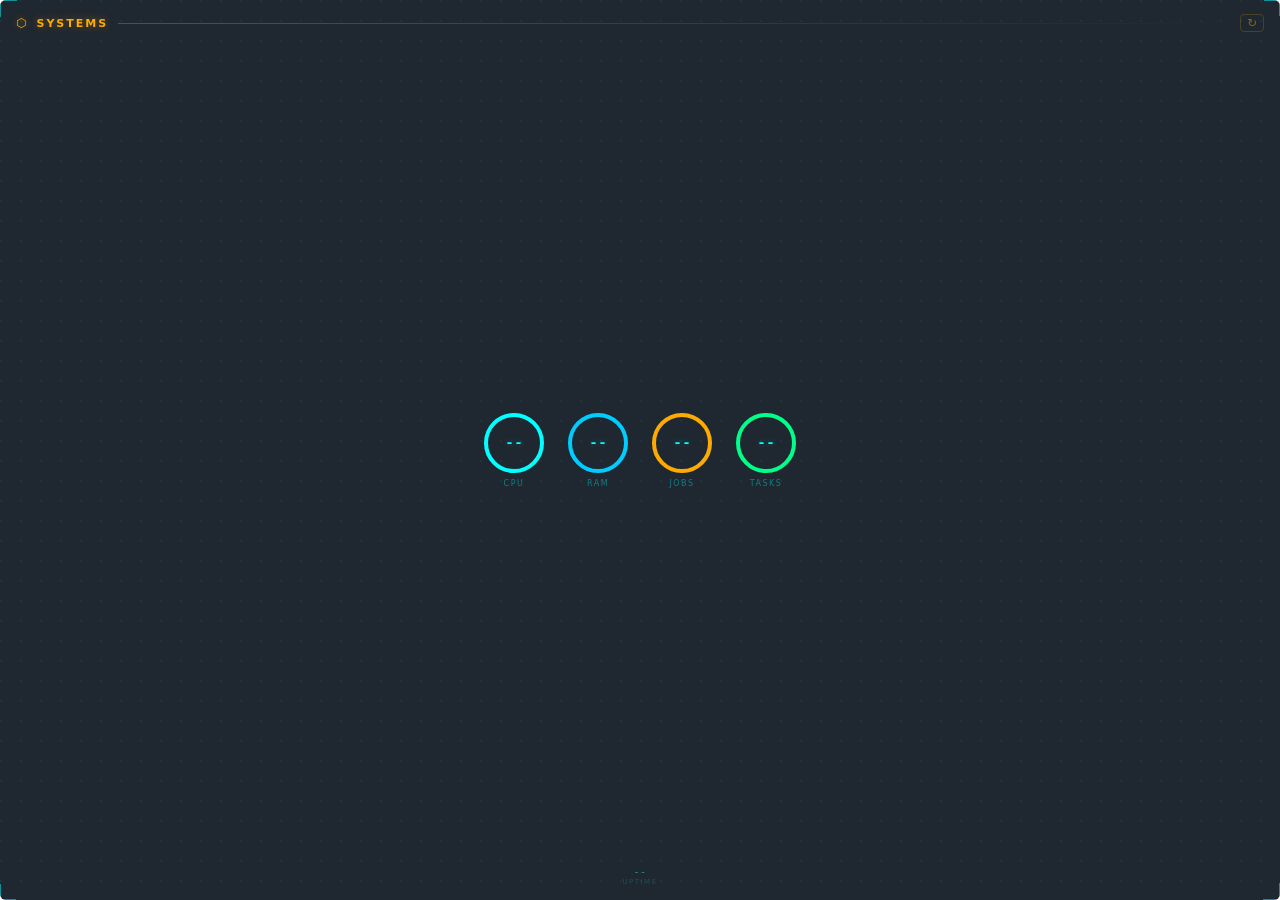
<file: voice/ui/system.html>
<!DOCTYPE html>
<html lang="en">
<head>
<meta charset="UTF-8"><meta name="viewport" content="width=device-width,initial-scale=1.0">
<title>System</title>
<style>
  *{margin:0;padding:0;box-sizing:border-box}
  html,body{width:100%;height:100%;overflow:hidden;background:transparent!important;font-family:'Segoe UI',system-ui,sans-serif;user-select:none;-webkit-user-select:none}

  .panel{
    width:100%;height:100%;position:relative;display:flex;flex-direction:column;
    background:
      radial-gradient(circle at 1px 1px, rgba(0,255,255,0.06) 1px, transparent 1px);
    background-size: 20px 20px;
    background-color: rgba(0,10,20,0.88);
    border-radius: 6px;overflow:hidden;
  }
  .panel::before,.panel::after{
    content:'';position:absolute;width:16px;height:16px;pointer-events:none;z-index:10;
  }
  .panel::before{top:0;left:0;border-top:1.5px solid rgba(0,255,255,0.5);border-left:1.5px solid rgba(0,255,255,0.5)}
  .panel::after{bottom:0;right:0;border-bottom:1.5px solid rgba(0,255,255,0.5);border-right:1.5px solid rgba(0,255,255,0.5)}
  .br-tr,.br-bl{position:absolute;width:16px;height:16px;pointer-events:none;z-index:10}
  .br-tr{top:0;right:0;border-top:1.5px solid rgba(0,255,255,0.5);border-right:1.5px solid rgba(0,255,255,0.5)}
  .br-bl{bottom:0;left:0;border-bottom:1.5px solid rgba(0,255,255,0.5);border-left:1.5px solid rgba(0,255,255,0.5)}

  /* ── header ── */
  .header{
    padding:14px 16px 0;flex-shrink:0;display:flex;align-items:center;gap:10px;
  }
  .header-icon{
    font-size:12px;color:#ffaa00;text-shadow:0 0 6px rgba(255,170,0,0.5);
  }
  .header-title{
    font-size:11px;font-weight:600;letter-spacing:2px;color:#ffaa00;
    text-shadow:0 0 8px rgba(255,170,0,0.4);text-transform:uppercase;
  }
  .header-line{
    flex:1;height:1px;background:linear-gradient(90deg,rgba(255,170,0,0.3),transparent);
  }
  .header-btn{
    font-size:12px;color:rgba(255,170,0,0.45);cursor:pointer;padding:2px 6px;
    border:1px solid rgba(255,170,0,0.2);border-radius:4px;line-height:1;
    transition:color 0.15s,border-color 0.15s,transform 0.4s;user-select:none;
  }
  .header-btn:hover{color:#ffaa00;border-color:rgba(255,170,0,0.5)}
  .header-btn:active{transform:rotate(180deg)}

  /* ── gauges ── */
  .gauges{
    flex:1;display:flex;flex-wrap:wrap;justify-content:center;align-items:center;
    gap:16px 20px;padding:16px;
  }
  .gauge{
    display:flex;flex-direction:column;align-items:center;gap:4px;
  }
  .gauge-ring{
    position:relative;width:64px;height:64px;
  }
  .gauge-ring svg{width:100%;height:100%;transform:rotate(-90deg)}
  .gauge-ring .bg{fill:none;stroke:rgba(0,255,255,0.08);stroke-width:4}
  .gauge-ring .fill{fill:none;stroke-width:4;stroke-linecap:round;
    transition:stroke-dashoffset 0.6s ease}
  .gauge-ring .fill.cpu{stroke:#00ffff}
  .gauge-ring .fill.ram{stroke:#00ccff}
  .gauge-ring .fill.gpu{stroke:#ffaa00}
  .gauge-ring .fill.agents{stroke:#00ff88}
  .gauge-value{
    position:absolute;top:50%;left:50%;transform:translate(-50%,-50%);
    font-size:15px;font-weight:700;font-family:'Courier New',monospace;
    color:#00ffff;text-shadow:0 0 6px rgba(0,255,255,0.4);
  }
  .gauge-label{
    font-size:8px;text-transform:uppercase;letter-spacing:1.5px;
    color:rgba(0,255,255,0.4);
  }

  /* ── uptime ── */
  .uptime{
    text-align:center;padding:0 16px 14px;flex-shrink:0;
  }
  .uptime-val{
    font-size:10px;font-family:'Courier New',monospace;color:rgba(0,255,255,0.5);
    letter-spacing:0.5px;
  }
  .uptime-label{
    font-size:7px;text-transform:uppercase;letter-spacing:1.5px;color:rgba(0,255,255,0.2);
  }
</style>
</head>
<body>
<div class="panel">
  <div class="br-tr"></div><div class="br-bl"></div>
  <div class="header">
    <div class="header-icon">⬡</div>
    <div class="header-title">Systems</div>
    <div class="header-line"></div>
    <div class="header-btn" id="refresh-btn" title="Refresh">↻</div>
  </div>
  <div class="gauges">
    <div class="gauge">
      <div class="gauge-ring">
        <svg viewBox="0 0 64 64"><circle class="bg" cx="32" cy="32" r="28"/><circle class="fill cpu" id="cpu-fill" cx="32" cy="32" r="28"/></svg>
        <div class="gauge-value" id="cpu-val">--</div>
      </div>
      <div class="gauge-label">CPU</div>
    </div>
    <div class="gauge">
      <div class="gauge-ring">
        <svg viewBox="0 0 64 64"><circle class="bg" cx="32" cy="32" r="28"/><circle class="fill ram" id="ram-fill" cx="32" cy="32" r="28"/></svg>
        <div class="gauge-value" id="ram-val">--</div>
      </div>
      <div class="gauge-label">RAM</div>
    </div>
    <div class="gauge">
      <div class="gauge-ring">
        <svg viewBox="0 0 64 64"><circle class="bg" cx="32" cy="32" r="28"/><circle class="fill gpu" id="gpu-fill" cx="32" cy="32" r="28"/></svg>
        <div class="gauge-value" id="gpu-val">--</div>
      </div>
      <div class="gauge-label">Jobs</div>
    </div>
    <div class="gauge">
      <div class="gauge-ring">
        <svg viewBox="0 0 64 64"><circle class="bg" cx="32" cy="32" r="28"/><circle class="fill agents" id="agents-fill" cx="32" cy="32" r="28"/></svg>
        <div class="gauge-value" id="agents-val">--</div>
      </div>
      <div class="gauge-label">Tasks</div>
    </div>
  </div>
  <div class="uptime">
    <div class="uptime-val" id="uptime-val">--</div>
    <div class="uptime-label">uptime</div>
  </div>
</div>
<script>
(function(){
  // ── iframe postMessage bridge shim (see agents.html for full note) ──
  if(!window.pywebview && window.parent && window.parent !== window){
    var _pending={};
    window.addEventListener('message', function(ev){
      var d=ev.data; if(!d||!d.__pm||!d.id||!_pending[d.id])return;
      var p=_pending[d.id]; delete _pending[d.id]; clearTimeout(p.timer);
      if(d.error)p.reject(new Error(d.error)); else p.resolve(d.result);
    });
    window.pywebview={api:new Proxy({},{
      get:function(_,method){
        return function(){
          var args=Array.prototype.slice.call(arguments);
          return new Promise(function(resolve,reject){
            var id='pm-'+Math.random().toString(36).slice(2);
            var timer=setTimeout(function(){delete _pending[id];reject(new Error('bridge timeout: '+method));},30000);
            _pending[id]={resolve:resolve,reject:reject,timer:timer};
            window.parent.postMessage({__pm:true,id:id,method:method,args:args},'*');
          });
        };
      }
    })};
  }

  var circumference=2*Math.PI*28; // r=28

  function setGauge(id,pct,colorClass){
    var el=document.getElementById(id+'-fill'),valEl=document.getElementById(id+'-val');
    if(!el)return;
    var p=Math.max(0,Math.min(100,Number(pct)||0));
    var offset=circumference*(1-p/100);
    el.setAttribute('stroke-dasharray',circumference);
    el.setAttribute('stroke-dashoffset',offset);
    if(valEl)valEl.textContent=Math.round(p);
  }
  // Count gauge: Jobs/Tasks are counts, not percentages — there's no
  // meaningful "max" to divide by, so the ring is just an active/idle
  // indicator (full when >0, empty when 0) and the center shows the real
  // count. Showing (count/8)*100 as the number reads like "38 tasks" for 3.
  function setCountGauge(id,count){
    var el=document.getElementById(id+'-fill'),valEl=document.getElementById(id+'-val');
    if(!el)return;
    var c=Math.max(0,Number(count)||0);
    el.setAttribute('stroke-dasharray',circumference);
    el.setAttribute('stroke-dashoffset', c>0 ? 0 : circumference);
    if(valEl)valEl.textContent=c;
  }

  async function fetchStatus(){
    try{
      if(!window.pywebview||!window.pywebview.api||!window.pywebview.api.warden_api)return;
      var raw=await window.pywebview.api.warden_api('/api/status');
      if(!raw)return;
      var d=JSON.parse(raw);
      var sys=d.system||{};
      setGauge('cpu',sys.cpuPercent||0);
      setGauge('ram',sys.memPercent||0);
      setCountGauge('gpu',d.runningJobs||0);
      // Tasks gauge = the user's real todos, NOT the scheduledTasks counter
      // (that's the 3 iris-digest cron jobs, which aren't "your tasks"). Fetch
      // /api/tasks and count the ones that aren't iris-digest crons — same
      // filter the Ops widget uses, so this matches what you actually have.
      setCountGauge('agents', await taskCount());
      if(d.uptime){
        var h=Math.floor(d.uptime/3600),m=Math.floor((d.uptime%3600)/60);
        document.getElementById('uptime-val').textContent=h+'h '+m+'m';
      }
    }catch(e){}
  }

  async function taskCount(){
    try{
      var raw=await window.pywebview.api.warden_api('/api/tasks');
      var d=raw?JSON.parse(raw):null;
      var tasks=(d&&d.tasks)||[];
      return tasks.filter(function(t){return (t.id||'').indexOf('iris-digest-')!==0;}).length;
    }catch(e){ return 0; }
  }

  fetchStatus();
  setInterval(fetchStatus,30000);
})();
</script>
</body>
</html>
</file>
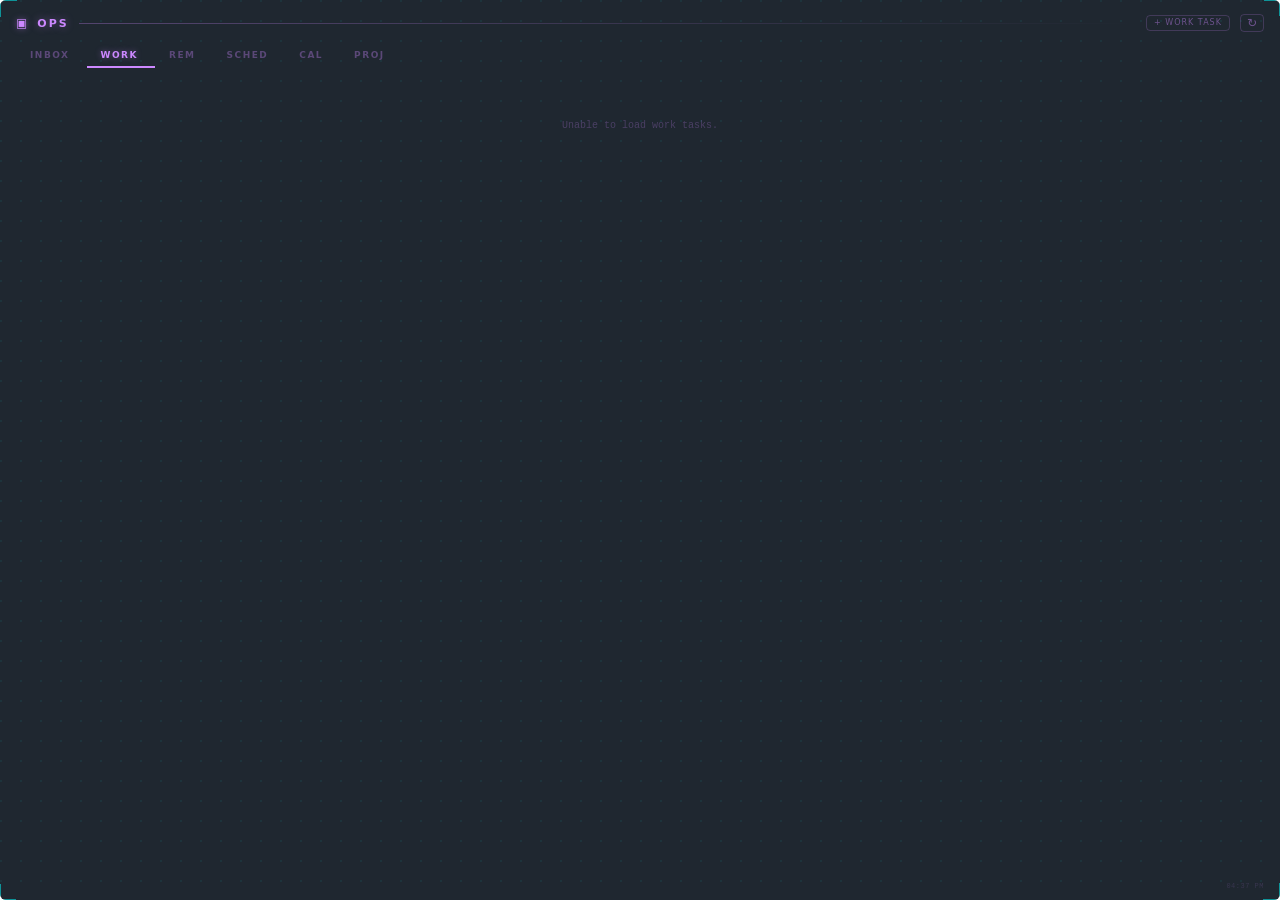
<file: voice/ui/tasks.html>
<!DOCTYPE html>
<html lang="en">
<head>
<meta charset="UTF-8"><meta name="viewport" content="width=device-width,initial-scale=1.0">
<title>Tasks & Projects</title>
<style>
  *{margin:0;padding:0;box-sizing:border-box}
  html,body{width:100%;height:100%;overflow:hidden;background:transparent!important;font-family:'Segoe UI',system-ui,sans-serif;user-select:none;-webkit-user-select:none}

  .panel{
    width:100%;height:100%;position:relative;display:flex;flex-direction:column;
    background:radial-gradient(circle at 1px 1px, rgba(0,255,255,0.06) 1px, transparent 1px);
    background-size:20px 20px;background-color:rgba(0,10,20,0.88);
    border-radius:6px;overflow:hidden;
  }
  .panel::before,.panel::after{content:'';position:absolute;width:16px;height:16px;pointer-events:none;z-index:10}
  .panel::before{top:0;left:0;border-top:1.5px solid rgba(0,255,255,0.5);border-left:1.5px solid rgba(0,255,255,0.5)}
  .panel::after{bottom:0;right:0;border-bottom:1.5px solid rgba(0,255,255,0.5);border-right:1.5px solid rgba(0,255,255,0.5)}
  .br-tr,.br-bl{position:absolute;width:16px;height:16px;pointer-events:none;z-index:10}
  .br-tr{top:0;right:0;border-top:1.5px solid rgba(0,255,255,0.5);border-right:1.5px solid rgba(0,255,255,0.5)}
  .br-bl{bottom:0;left:0;border-bottom:1.5px solid rgba(0,255,255,0.5);border-left:1.5px solid rgba(0,255,255,0.5)}

  .header{padding:14px 16px 0;flex-shrink:0;display:flex;align-items:center;gap:10px}
  .header-icon{font-size:12px;color:#cc88ff;text-shadow:0 0 6px rgba(204,136,255,0.5)}
  .header-title{font-size:11px;font-weight:600;letter-spacing:2px;color:#cc88ff;text-shadow:0 0 8px rgba(204,136,255,0.4);text-transform:uppercase}
  .header-line{flex:1;height:1px;background:linear-gradient(90deg,rgba(204,136,255,0.3),transparent)}
  .header-btn{font-size:12px;color:rgba(204,136,255,0.45);cursor:pointer;padding:2px 6px;border:1px solid rgba(204,136,255,0.2);border-radius:4px;line-height:1;transition:color 0.15s,border-color 0.15s,transform 0.4s;user-select:none}
  .header-btn:hover{color:#cc88ff;border-color:rgba(204,136,255,0.5)}
  .header-btn:active{transform:rotate(180deg)}
  .header-btn.add{font-size:8px;letter-spacing:1px;text-transform:uppercase;padding:3px 7px}
  .header-btn.add.busy{color:#ffaa00;border-color:rgba(255,170,0,0.4)}

  .tabs{display:flex;gap:0;padding:12px 16px 0;flex-shrink:0}
  .tab{padding:6px 14px;font-size:9px;font-weight:600;letter-spacing:1.5px;color:rgba(204,136,255,0.35);cursor:pointer;border-bottom:2px solid transparent;transition:color 0.2s,border-color 0.2s;text-transform:uppercase}
  .tab:hover{color:rgba(204,136,255,0.7)}
  .tab.active{color:#cc88ff;border-bottom-color:#cc88ff;text-shadow:0 0 6px rgba(204,136,255,0.4)}
  .tab .count{font-size:7px;opacity:0.5;margin-left:3px}

  .body{flex:1;padding:12px 14px;overflow-y:auto;min-height:0}
  .body::-webkit-scrollbar{width:3px}
  .body::-webkit-scrollbar-thumb{background:rgba(204,136,255,0.15);border-radius:2px}

  .item{position:relative;padding:8px 10px;margin-bottom:6px;border-radius:4px;background:rgba(204,136,255,0.03);border:1px solid rgba(204,136,255,0.08)}
  .item .it-title{font-size:10px;font-weight:600;color:#cc88ff;text-shadow:0 0 4px rgba(204,136,255,0.3);margin-bottom:3px;word-break:break-word;padding-right:14px}
  .item .it-sub{font-size:8px;font-family:'Courier New',monospace;color:rgba(204,136,255,0.4);line-height:1.4;word-break:break-word}
  .item .it-badge{display:inline-block;font-size:7px;padding:1px 6px;border-radius:2px;text-transform:uppercase;letter-spacing:0.5px;margin-top:4px}
  .item .it-row{display:flex;align-items:center;gap:5px;margin-top:5px;flex-wrap:wrap}
  .act-btn{font-size:7px;padding:2px 6px;border-radius:3px;cursor:pointer;letter-spacing:0.5px;text-transform:uppercase;
    background:rgba(204,136,255,0.06);border:1px solid rgba(204,136,255,0.18);color:rgba(204,136,255,0.6);transition:color .15s,border-color .15s}
  .act-btn:hover{color:#cc88ff;border-color:rgba(204,136,255,0.5)}
  .act-btn.del{color:rgba(255,68,68,0.6);border-color:rgba(255,68,68,0.2)}
  .act-btn.del:hover{color:#ff4444;border-color:rgba(255,68,68,0.5)}
  .act-btn.confirm{color:rgba(0,255,136,0.7);border-color:rgba(0,255,136,0.25)}
  .act-btn.confirm:hover{color:#00ff88;border-color:rgba(0,255,136,0.55)}
  /* Unconfirmed scanned items stand out so the user spots what needs a ✓/✕. */
  .item.unconfirmed{background:rgba(0,255,200,0.05);border:1px solid rgba(0,255,200,0.22);box-shadow:0 0 10px rgba(0,255,200,0.08)}
  .item.unconfirmed .it-title{color:#9ffece}
  .badge-unconfirmed{background:rgba(0,255,200,0.12);color:#00ffcc;border:1px solid rgba(0,255,200,0.3);animation:pulsef 2.4s ease-in-out infinite}
  @keyframes pulsef{0%,100%{opacity:1}50%{opacity:0.55}}
  .inbox-empty{text-align:center;padding:30px 20px;font-size:10px;color:rgba(204,136,255,0.25);font-family:'Courier New',monospace;line-height:1.6}
  .inbox-empty b{color:rgba(0,255,200,0.4);font-weight:400}
  .del-x{position:absolute;top:4px;right:5px;width:16px;height:16px;display:flex;align-items:center;justify-content:center;
    font-size:11px;color:rgba(255,68,68,0.35);cursor:pointer;border-radius:3px;line-height:1;transition:color .15s,background .15s;user-select:none}
  .del-x:hover{color:#ff4444;background:rgba(255,68,68,0.12)}
  .badge-active{background:rgba(0,255,136,0.1);color:#00ff88;border:1px solid rgba(0,255,136,0.2)}
  .badge-paused{background:rgba(255,170,0,0.1);color:#ffaa00;border:1px solid rgba(255,170,0,0.2)}
  .badge-done{background:rgba(0,255,255,0.06);color:rgba(0,255,255,0.5);border:1px solid rgba(0,255,255,0.15)}
  .badge-track{background:rgba(0,255,136,0.08);color:#00ff88;border:1px solid rgba(0,255,136,0.18)}
  .badge-risk{background:rgba(255,68,68,0.1);color:#ff4444;border:1px solid rgba(255,68,68,0.2)}

  .item.past{opacity:0.4}
  .item.past .it-title{color:rgba(204,136,255,0.5);text-shadow:none}
  .edit-row{display:flex;flex-direction:column;gap:4px;margin-top:6px}
  .edit-row label{font-size:7px;letter-spacing:1px;text-transform:uppercase;color:rgba(204,136,255,0.4)}
  .edit-row input{background:rgba(0,20,40,0.6);border:1px solid rgba(204,136,255,0.25);border-radius:4px;color:#e8d8ff;font-size:9px;padding:5px 7px;outline:none;font-family:inherit}
  .edit-row input:focus{border-color:rgba(204,136,255,0.5)}
  .edit-row .edit-btns{display:flex;gap:5px;margin-top:3px}
  .empty{text-align:center;padding:40px 20px;font-size:10px;color:rgba(204,136,255,0.25);font-family:'Courier New',monospace}

  .new-row{display:none;gap:6px;padding:0 16px 10px;flex-shrink:0;flex-wrap:wrap}
  .new-row.show{display:flex}
  .new-row input{flex:1;min-width:0;background:rgba(0,20,40,0.6);border:1px solid rgba(204,136,255,0.25);border-radius:4px;color:#e8d8ff;font-size:10px;padding:6px 8px;outline:none;font-family:inherit}
  .new-row input#new-sched{flex:0 0 110px;font-family:'Courier New',monospace;font-size:9px}
  .new-row input:focus{border-color:rgba(204,136,255,0.5);box-shadow:0 0 8px rgba(204,136,255,0.1)}
  .new-row input::placeholder{color:rgba(204,136,255,0.2)}
  .new-row button{background:rgba(204,136,255,0.12);border:1px solid rgba(204,136,255,0.25);border-radius:4px;color:#cc88ff;font-size:8px;padding:6px 10px;cursor:pointer;letter-spacing:1px;text-transform:uppercase;font-weight:600}

  .footer{padding:6px 16px 10px;flex-shrink:0;text-align:right;font-size:7px;color:rgba(204,136,255,0.15);font-family:'Courier New',monospace;letter-spacing:0.5px}
</style>
</head>
<body>
<div class="panel">
  <div class="br-tr"></div><div class="br-bl"></div>
  <div class="header">
    <div class="header-icon">▣</div>
    <div class="header-title">Ops</div>
    <div class="header-line"></div>
    <div class="header-btn add" id="add-btn" title="New project">+ Project</div>
    <div class="header-btn" id="refresh-btn" title="Refresh">↻</div>
  </div>
  <div class="tabs">
    <div class="tab" data-tab="inbox">Inbox <span class="count" id="inbox-count"></span></div>
    <div class="tab active" data-tab="work">Work <span class="count" id="work-count"></span></div>
    <div class="tab" data-tab="reminders">Rem <span class="count" id="reminders-count"></span></div>
    <div class="tab" data-tab="tasks">Sched <span class="count" id="tasks-count"></span></div>
    <div class="tab" data-tab="calendar">Cal <span class="count" id="calendar-count"></span></div>
    <div class="tab" data-tab="projects">Proj <span class="count" id="projects-count"></span></div>
  </div>
  <div class="new-row" id="new-row">
    <input type="text" id="new-name" placeholder="New project name…" maxlength="200">
    <input type="text" id="new-sched" placeholder="cron e.g. 0 9 * * *" maxlength="40" style="display:none">
    <button id="new-create">Create</button>
  </div>
  <div class="body" id="body"><div class="empty">Loading…</div></div>
  <div class="footer" id="footer-ts">--</div>
</div>
<script>
(function(){
  // ── iframe postMessage bridge shim (see agents.html for full note) ──
  if(!window.pywebview && window.parent && window.parent !== window){
    var _pending={};
    window.addEventListener('message', function(ev){
      var d=ev.data; if(!d||!d.__pm||!d.id||!_pending[d.id])return;
      var p=_pending[d.id]; delete _pending[d.id]; clearTimeout(p.timer);
      if(d.error)p.reject(new Error(d.error)); else p.resolve(d.result);
    });
    window.pywebview={api:new Proxy({},{
      get:function(_,method){
        return function(){
          var args=Array.prototype.slice.call(arguments);
          return new Promise(function(resolve,reject){
            var id='pm-'+Math.random().toString(36).slice(2);
            var timer=setTimeout(function(){delete _pending[id];reject(new Error('bridge timeout: '+method));},30000);
            _pending[id]={resolve:resolve,reject:reject,timer:timer};
            window.parent.postMessage({__pm:true,id:id,method:method,args:args},'*');
          });
        };
      }
    })};
  }

  var body=document.getElementById('body'),footerTs=document.getElementById('footer-ts'),
      tabs=document.querySelectorAll('.tab'),activeTab='work',lastTasks=[],lastWork=[],lastProjects=[],lastCalendar=[],editingCalId=null;

  function esc(s){var d=document.createElement('div');d.textContent=s||'';return d.innerHTML}

  function api(path,opts){
    opts=opts||{};
    return window.pywebview.api.warden_api(path,opts.method||'GET',opts.body||'');
  }

  async function load(){
    if(activeTab==='inbox') return loadInbox();
    if(activeTab==='calendar') return loadCalendar();
    if(activeTab==='tasks') return loadTasks();
    if(activeTab==='reminders') return loadReminders();
    if(activeTab==='work') return loadWork();
    return loadProjects();
  }

  // Calendar events (appointments) from /api/calendar/events — the local DB
  // calendar (Google-synced + scan-created). Confirmed scan events land here
  // after the user ✓-checks them in the Inbox. PAST events are shown too —
  // dimmed, below upcoming — so the calendar is a history, not just an agenda.
  // Each row has a red ✕ (delete → removes it from the calendar + this tab)
  // and an Edit button to change its date/time via the datetime pickers.
  async function loadCalendar(){
    try{
      var raw=await api('/api/calendar/events');
      var d=raw?JSON.parse(raw):null;
      var evs=((d&&d.events)||[]).filter(function(e){var t=e.start_time?new Date(e.start_time).getTime():NaN; return !Number.isNaN(t);});
      var now=Date.now();
      var future=evs.filter(function(e){return new Date(e.start_time).getTime()>=now;})
        .sort(function(a,b){return new Date(a.start_time)-new Date(b.start_time);});
      var past=evs.filter(function(e){return new Date(e.start_time).getTime()<now;})
        .sort(function(a,b){return new Date(b.start_time)-new Date(a.start_time);});
      var ordered=future.concat(past);
      lastCalendar=evs;
      document.getElementById('calendar-count').textContent=evs.length||'';
      if(!evs.length){body.innerHTML='<div class="empty">No calendar events.</div>';return;}
      body.innerHTML=ordered.map(function(e){
        var eid=e.id||e.uid||'';
        var isPast=new Date(e.start_time).getTime()<now;
        var st=e.start_time?fmtDT(e.start_time):'';
        var loc=e.location?(' · '+esc(e.location)):'';
        var src=e.calendar_source?(' · '+esc(e.calendar_source)):'';
        var end=e.end_time?(' → '+fmtDT(e.end_time)):'';
        var editHtml='';
        if(editingCalId===eid){
          editHtml='<div class="edit-row">'+
            '<label>Start</label><input type="datetime-local" id="cal-start" value="'+toLocalInput(e.start_time)+'">'+
            '<label>End</label><input type="datetime-local" id="cal-end" value="'+(e.end_time?toLocalInput(e.end_time):'')+'">'+
            '<label>Location</label><input type="text" id="cal-loc" value="'+esc(e.location||'').replace(/"/g,'&quot;')+'">'+
            '<div class="edit-btns"><span class="act-btn confirm" data-act="cal-save">Save</span>'+
            '<span class="act-btn" data-act="cal-cancel">Cancel</span></div>'+
          '</div>';
        }
        return '<div class="item'+(isPast?' past':'')+'" data-kind="calendar" data-id="'+esc(eid)+'">'+
          '<div class="del-x" data-act="del" title="Delete">✕</div>'+
          '<div class="it-title">'+esc(e.title)+'</div>'+
          '<div class="it-sub">'+esc(st)+end+loc+src+'</div>'+
          '<div class="it-row">'+
            (isPast?'<span class="it-badge badge-done">past</span>':'<span class="it-badge badge-active">upcoming</span>')+
            '<span class="act-btn" data-act="edit">Edit</span>'+
          '</div>'+
          editHtml+
        '</div>';
      }).join('');
    }catch(e){body.innerHTML='<div class="empty">Unable to load calendar.</div>'}
  }

  // Human-readable cron, matching the dockbox tasks tab (e.g. "0 9 * * *" →
  // "daily at 9am"). Falls back to the raw expression if it doesn't parse.
  function cronToHuman(c){
    if(!c)return '';
    var p=c.trim().split(/\s+/);
    if(p.length!==5)return c;
    var min=p[0],hr=p[1],dom=p[2],mon=p[3],dow=p[4];
    var at=function(h,m){var hh=(+h)%12||12;var mm=m&&m!=='0'?':'+String(m).replace(/^\*/,''):(+h?':00':'');return hh+(mm||'')+((+h||0)>=12?'pm':'am')};
    var day='';
    if(dow!=='*'){var D=['Sun','Mon','Tue','Wed','Thu','Fri','Sat'];var ds=dow.split(',');day=ds.length===1?D[+ds[0]]:'weekly '+ds.map(function(d){return D[+d]}).join('/');}
    if(dom!=='*'||mon!=='*')return c;
    if(min==='*'&&hr==='*')return 'every minute';
    if(min!=='*'&&hr!=='*')return (day?day+' ':'daily ')+(day?'at ':'')+at(hr,min);
    if(hr!=='*'&&min==='*')return (day||'hourly')+' at '+at(hr,'0');
    return c;
  }

  var digestTalkState={hourly:false,daily:false,weekly:false};
  async function loadDigestTalkState(){
    try{
      var raw=await api('/api/digest/config');
      var d=raw?JSON.parse(raw):null;
      digestTalkState={
        hourly:(d&&d.hourly&&d.hourly.talk)?true:false,
        daily:(d&&d.daily&&d.daily.talk)?true:false,
        weekly:(d&&d.weekly&&d.weekly.talk)?true:false
      };
    }catch(e){}
  }
  function spanFromTaskId(id){ return id.replace('iris-digest-',''); }
  function isDigestId(id){ return id.indexOf('iris-digest-')===0; }

  async function loadTasks(){
    await loadDigestTalkState();
    try{
      var raw=await api('/api/tasks');
      var d=raw?JSON.parse(raw):null;
      // Show every RECURRING scheduled job (cron + interval) — including the
      // internal Iris digest jobs (hourly/daily/weekly) and any heartbeat job —
      // so this tab is the direct view of Warden's recurring schedule. One-shot
      // "once" reminders live on the Reminders tab. System jobs get a clean
      // label instead of their raw stored prompt, and are guarded from deletion
      // (pause/resume still works).
      lastTasks=((d&&d.tasks)||[]).filter(function(t){return (t.schedule_type||'')!=='once';});
      document.getElementById('tasks-count').textContent=lastTasks.length||'';
      if(!lastTasks.length){body.innerHTML='<div class="empty">No scheduled tasks.</div>';return;}
      body.innerHTML=lastTasks.map(function(t){
        var badge=t.status==='active'?'badge-active':(t.status==='paused'?'badge-paused':'badge-done');
        var sched=t.schedule_type==='cron'?cronToHuman(t.schedule_value)
                 :t.schedule_type==='interval'?'every '+Math.round((+t.schedule_value)/60000)+'m'
                 :t.schedule_type==='once'?'once '+esc(t.schedule_value||''):'';
        var next=t.next_run?'next '+esc(new Date(t.next_run).toLocaleString()):'';
        var last=t.last_run?'last '+esc(new Date(t.last_run).toLocaleString())+
                 (t.last_result?(' · '+esc(String(t.last_result).slice(0,80))):''):'';
        var tog=t.status==='active'?['Pause','paused']:['Resume','active'];
        var tid=t.id||'',titleHtml,isSystem,isDigest;
        isSystem=tid.indexOf('iris-digest-')===0||tid.indexOf('heartbeat-')===0;
        isDigest=tid.indexOf('iris-digest-')===0;
        if(isDigest){titleHtml=esc('Iris '+tid.replace('iris-digest-','')+' digest');}
        else if(tid.indexOf('heartbeat-')===0){titleHtml='Heartbeat';}
        else{titleHtml=esc((t.prompt||'(no prompt)').slice(0,120))+((t.prompt||'').length>120?'…':'');}
        var talkBtn='';
        if(isDigest){
          var span=spanFromTaskId(tid);
          var talkOn=digestTalkState[span]||false;
          talkBtn='<span class="act-btn '+(talkOn?'confirm':'')+'" data-act="digest-talk" data-span="'+esc(span)+'" data-on="'+(!talkOn)+'">'+(talkOn?'🔊 Speak: ON':'🔊 Speak: off')+'</span>';
        }
        var cronInput='';
        if(isDigest){
          var span=spanFromTaskId(tid);
          cronInput='<div class="dg-sched" data-id="'+esc(tid)+'" data-span="'+esc(span)+'" style="margin-top:5px">'+renderDigestSched(span,t.schedule_value||'')+'</div>';
        }
        return '<div class="item" data-kind="task" data-id="'+esc(t.id)+'">'+
          (isSystem?'':'<div class="del-x" data-act="del" title="Delete">✕</div>')+
          '<div class="it-title">'+titleHtml+'</div>'+
          '<div class="it-sub">'+esc(sched)+(next?' · '+next:'')+'</div>'+
          (last?'<div class="it-sub">'+last+'</div>':'')+
          cronInput+
          '<div class="it-row">'+
            '<span class="it-badge '+badge+'">'+esc(t.status||'active')+'</span>'+
            '<span class="act-btn" data-act="toggle" data-status="'+tog[1]+'">'+tog[0]+'</span>'+
            talkBtn+
          '</div>'+
        '</div>';
      }).join('');
      // Wire the structured digest schedule inputs (minute / time / day) to
      // build a cron expression and PATCH /api/tasks/:id. No raw cron exposed.
      var dgScheds=body.querySelectorAll('.dg-sched');
      for(var di=0;di<dgScheds.length;di++){
        (function(box){
          var id=box.getAttribute('data-id'),span=box.getAttribute('data-span');
          var timer=null;
          var handler=function(){
            if(timer)clearTimeout(timer);
            timer=setTimeout(function(){
              var minEl=box.querySelector('.dg-min'),timeEl=box.querySelector('.dg-time'),dowEl=box.querySelector('.dg-dow');
              var min,hr,dow;
              if(span==='hourly'){ min=(minEl&&minEl.value)||'0'; hr='*'; dow='*'; }
              else{
                var tv=(timeEl&&timeEl.value)||'00:00',tp=tv.split(':');
                hr=tp[0]||'0'; min=tp[1]||'0'; dow=(span==='weekly'?((dowEl&&dowEl.value)||'0'):'*');
              }
              var cron=span==='hourly'?(min+' * * * *'):(span==='daily'?(min+' '+hr+' * * *'):(min+' '+hr+' * * '+dow));
              api('/api/tasks/'+encodeURIComponent(id),{method:'PATCH',body:JSON.stringify({schedule_value:cron})}).then(function(){
                box.style.borderColor='rgba(0,255,136,0.4)';
                setTimeout(function(){box.style.borderColor='';},600);
                loadTasks();
              })['catch'](function(){ box.style.borderColor='rgba(255,68,68,0.6)'; loadTasks(); });
            },800);
          };
          var flds=box.querySelectorAll('input,select');
          for(var fi=0;fi<flds.length;fi++){ flds[fi].addEventListener('input',handler); flds[fi].addEventListener('change',handler); }
        })(dgScheds[di]);
      }
    }catch(e){body.innerHTML='<div class="empty">Unable to load tasks.</div>'}
  }

  // ── Structured digest schedule controls (no raw cron shown) ──
  // Hourly → a minute (0-59) field. Daily → a time picker. Weekly → a day
  // dropdown + a time picker. The chosen values build a cron expression that
  // is saved via PATCH /api/tasks/:id; the row's subtitle shows the
  // human-readable form via cronToHuman() so the user never reads raw cron.
  function pad2(n){ n=String(n); return n.length<2?'0'+n:n; }
  function parseDigestCron(c){
    var p=(c||'').trim().split(/\s+/);
    if(p.length!==5) return {min:'0',hr:'0',dow:'0'};
    return {min:p[0],hr:p[1],dow:p[4]};
  }
  function renderDigestSched(span,cron){
    var p=parseDigestCron(cron),min=p.min,hr=p.hr,dow=p.dow;
    if(span==='hourly'){
      return '<label style="font-size:7px;letter-spacing:1px;text-transform:uppercase;color:rgba(204,136,255,0.4)">Minute past the hour</label>'+
        '<input type="number" min="0" max="59" class="dg-min" value="'+esc(min)+'" style="width:70px">';
    }
    var timeVal=pad2((+hr)%24)+':'+pad2(+min);
    if(span==='weekly'){
      var D=['Sunday','Monday','Tuesday','Wednesday','Thursday','Friday','Saturday'];
      var opts='';
      for(var i=0;i<7;i++){ opts+='<option value="'+i+'"'+(String(dow)===String(i)?' selected':'')+'>'+D[i]+'</option>'; }
      return '<div style="display:flex;gap:8px;flex-wrap:wrap;align-items:flex-end">'+
        '<div><label style="font-size:7px;letter-spacing:1px;text-transform:uppercase;color:rgba(204,136,255,0.4);display:block">Day</label>'+
        '<select class="dg-dow" style="background:rgba(0,20,40,0.6);border:1px solid rgba(204,136,255,0.25);color:#e8d8ff;font-size:9px;padding:4px 6px;border-radius:4px">'+opts+'</select></div>'+
        '<div><label style="font-size:7px;letter-spacing:1px;text-transform:uppercase;color:rgba(204,136,255,0.4);display:block">Time</label>'+
        '<input type="time" class="dg-time" value="'+timeVal+'" style="background:rgba(0,20,40,0.6);border:1px solid rgba(204,136,255,0.25);color:#e8d8ff;font-size:9px;padding:4px 6px;border-radius:4px"></div>'+
      '</div>';
    }
    // daily
    return '<label style="font-size:7px;letter-spacing:1px;text-transform:uppercase;color:rgba(204,136,255,0.4);display:block">Time of day</label>'+
      '<input type="time" class="dg-time" value="'+timeVal+'" style="background:rgba(0,20,40,0.6);border:1px solid rgba(204,136,255,0.25);color:#e8d8ff;font-size:9px;padding:4px 6px;border-radius:4px">';
  }

  // Reminders — one-shot schedule_type:'once' jobs (the things Dexter creates
  // when you say "remind me to … in 15 minutes"). Distinct from the Scheduled
  // tab, which lists recurring cron/interval automations. Each shows its fire
  // time and can be paused/resumed or deleted (handled by the existing task
  // delegation since data-kind="task").
  async function loadReminders(){
    try{
      var raw=await api('/api/tasks');
      var d=raw?JSON.parse(raw):null;
      var rems=((d&&d.tasks)||[]).filter(function(t){return (t.schedule_type||'')==='once';});
      document.getElementById('reminders-count').textContent=rems.length||'';
      if(!rems.length){body.innerHTML='<div class="empty">No reminders. Use “+ Reminder” to add one, or tell Jarvis “remind me to…”.</div>';return;}
      body.innerHTML=rems.map(function(t){
        var badge=t.status==='active'?'badge-active':(t.status==='paused'?'badge-paused':'badge-done');
        var when=t.schedule_value?('fires '+esc(new Date(t.schedule_value).toLocaleString())):'';
        var tog=t.status==='active'?['Pause','paused']:['Resume','active'];
        var title=esc((t.prompt||'(no prompt)').slice(0,120))+((t.prompt||'').length>120?'…':'');
        return '<div class="item" data-kind="task" data-id="'+esc(t.id)+'">'+
          '<div class="del-x" data-act="del" title="Delete">✕</div>'+
          '<div class="it-title">'+title+'</div>'+
          (when?'<div class="it-sub">'+when+'</div>':'')+
          '<div class="it-row">'+
            '<span class="it-badge '+badge+'">'+esc(t.status||'active')+'</span>'+
            '<span class="act-btn" data-act="toggle" data-status="'+tog[1]+'">'+tog[0]+'</span>'+
          '</div>'+
        '</div>';
      }).join('');
    }catch(e){body.innerHTML='<div class="empty">Unable to load reminders.</div>'}
  }

  // Work tasks — the to-dos Byte creates (user_work_tasks). Distinct from the
  // Scheduled tab, which lists cron/interval jobs. /api/work-tasks returns raw
  // tasks keyed by project_id, so we also pull /api/projects to show the
  // project name. Tasks with no project live in the permanent Personal project.
  async function loadWork(){
    try{
      var raw=await api('/api/work-tasks');
      var d=raw?JSON.parse(raw):null;
      var tasks=(d&&d.tasks)||[];
      var projMap={};
      try{var praw=await api('/api/projects');var pd=praw?JSON.parse(praw):null;
        ((pd&&pd.projects)||[]).forEach(function(p){projMap[p.id]=p.name;});}catch(e){}
      lastWork=tasks;
      document.getElementById('work-count').textContent=tasks.length||'';
      if(!tasks.length){body.innerHTML='<div class="empty">No work tasks. Use “+ Work Task” to add one.</div>';return;}
      body.innerHTML=tasks.map(function(t){
        var st=t.status||'open';
        var badge=/complet|done|closed/i.test(st)?'badge-done':/block/i.test(st)?'badge-risk':
                 /progress/i.test(st)?'badge-track':/pause/i.test(st)?'badge-paused':'badge-active';
        var proj=projMap[t.project_id]||(t.project_id?esc(t.project_id):'Personal');
        var due=t.due_date?(' · due '+esc(t.due_date.slice(0,10))):'';
        var pri=esc(t.priority||'medium');
        return '<div class="item" data-kind="worktask" data-id="'+esc(t.id)+'">'+
          '<div class="del-x" data-act="del" title="Delete">✕</div>'+
          '<div class="it-title">'+esc(t.title)+'</div>'+
          '<div class="it-sub">'+esc(proj)+' · '+pri+' priority'+due+'</div>'+
          '<div class="it-row"><span class="it-badge '+badge+'">'+esc(st)+'</span></div>'+
        '</div>';
      }).join('');
    }catch(e){body.innerHTML='<div class="empty">Unable to load work tasks.</div>'}
  }

  async function loadProjects(){
    try{
      var raw=await api('/api/projects');
      var d=raw?JSON.parse(raw):null;
      lastProjects=(d&&d.projects)||[];
      document.getElementById('projects-count').textContent=lastProjects.length||'';
      if(!lastProjects.length){body.innerHTML='<div class="empty">No projects. Use “+ Project” to add one.</div>';return;}
      var today=new Date().toISOString().slice(0,10);
      body.innerHTML=lastProjects.map(function(p){
        var st=esc(p.status||'On Track');
        var badge=/risk|delay|block/i.test(st)?'badge-risk':/complet/i.test(st)?'badge-done':'badge-track';
        var due=p.due_date?esc(p.due_date.slice(0,10)):'';
        var overdue=due&&due<today&&!/complet/i.test(st);
        var prog=p.progress!=null?(+p.progress)+'%':'';
        var meta=[p.project_code?esc(p.project_code):'',due?(overdue?'OVERDUE ':'due ')+due:'',prog].filter(Boolean).join(' · ');
        var desc=p.description?'<div class="it-sub">'+esc(p.description).slice(0,140)+'</div>':'';
        var dels=(p.deliverables||[]),deldone=dels.filter(function(x){return x.done}).length;
        var delLine=dels.length?('<div class="it-sub">'+deldone+'/'+dels.length+' deliverables</div>'):'';
        return '<div class="item" data-kind="project" data-id="'+esc(p.id)+'">'+
          '<div class="del-x" data-act="del" title="Delete">✕</div>'+
          '<div class="it-title">'+esc(p.name)+'</div>'+
          desc+
          (meta?'<div class="it-sub"'+(overdue?' style="color:#ff4444"':'')+'>'+meta+'</div>':'')+
          delLine+
          '<div class="it-row"><span class="it-badge '+badge+'">'+st+'</span></div>'+
        '</div>';
      }).join('');
    }catch(e){body.innerHTML='<div class="empty">Unable to load projects.</div>'}
  }

  // ── Inbox ── unconfirmed scanned items (work tasks + calendar events) that
  // the Actionable scanner dropped into the real stores with confirmed=0. They
  // stand out here so the user can green-check (✓ confirm → confirmed=1, stays in
  // the table, graduates out of the Inbox).
  function fmtDT(iso){
    if(!iso) return '';
    try{ var d=new Date(iso); if(isNaN(d)) return esc(iso);
      return d.toLocaleString('en-US',{month:'short',day:'numeric',hour:'2-digit',minute:'2-digit'}); }
    catch(e){ return esc(iso); }
  }
  // Convert a stored ISO/UTC timestamp to the local "YYYY-MM-DDTHH:MM" value an
  // <input type="datetime-local"> expects (no timezone), for editing an event.
  function toLocalInput(iso){
    var d=new Date(iso); if(isNaN(d))return '';
    var p=function(n){return String(n).padStart(2,'0')};
    return d.getFullYear()+'-'+p(d.getMonth()+1)+'-'+p(d.getDate())+'T'+p(d.getHours())+':'+p(d.getMinutes());
  }
  async function loadInbox(){
    try{
      var raw=await api('/api/scan/inbox');
      var st=raw?JSON.parse(raw):null;
      var tasks=(st&&st.tasks)||[], events=(st&&st.events)||[];
      var n=tasks.length+events.length;
      document.getElementById('inbox-count').textContent=n||'';
      if(!n){
        body.innerHTML='<div class="inbox-empty">Inbox clear — no items awaiting review.<br><br>Scanned tasks &amp; events land here <b>unconfirmed</b> for a ✓.<br>Run a scan from the digest Actionable tab.</div>';
        return;
      }
      var h='';
      tasks.forEach(function(t){
        h+='<div class="item unconfirmed" data-kind="inbox-task" data-id="'+esc(t.id)+'">'
          +'<div class="it-title">'+esc(t.title)+'</div>'
          +'<div class="it-sub">'+esc(t.due_date?('due '+fmtDT(t.due_date)):'to-do')+(t.description?(' · '+esc(t.description).slice(0,80)):'')+'</div>'
          +'<div class="it-row"><span class="it-badge badge-unconfirmed">unconfirmed · task</span>'
          +'<span class="act-btn deny" data-act="deny" title="Dismiss this item">✕ Deny</span>'
          +'<span class="act-btn confirm" data-act="confirm" title="Confirm">✓ Confirm</span></div>'
          +'</div>';
      });
      events.forEach(function(e){
        h+='<div class="item unconfirmed" data-kind="inbox-event" data-id="'+esc(e.id)+'">'
          +'<div class="it-title">'+esc(e.title)+'</div>'
          +'<div class="it-sub">'+esc(fmtDT(e.start_time))+(e.end_time?(' → '+esc(fmtDT(e.end_time))):'')+(e.location?(' · '+esc(e.location)):'')+'</div>'
          +'<div class="it-row"><span class="it-badge badge-unconfirmed">unconfirmed · event</span>'
          +'<span class="act-btn deny" data-act="deny" title="Dismiss this item">✕ Deny</span>'
          +'<span class="act-btn confirm" data-act="confirm" title="Confirm">✓ Confirm</span></div>'
          +'</div>';
      });
      body.innerHTML=h;
    }catch(e){body.innerHTML='<div class="empty">Unable to load inbox.</div>'}
  }
  // Always refresh the Inbox count badge so the user sees pending review items
  // even from another tab. Skipped when the Inbox tab is active (loadInbox just
  // set it) to avoid a double fetch.
  async function refreshInboxCount(){
    if(activeTab==='inbox') return;
    try{
      var raw=await api('/api/scan/inbox');
      var st=raw?JSON.parse(raw):null;
      var n=((st&&st.tasks)||[]).length+((st&&st.events)||[]).length;
      document.getElementById('inbox-count').textContent=n||'';
    }catch(e){}
  }
  async function confirmInboxItem(kind,id){
    try{
      var raw=await api('/api/scan/confirm',{method:'POST',body:JSON.stringify({kind:kind,id:id})});
      var r=raw?JSON.parse(raw):null;
      if(!r||!r.ok) return;
    }catch(e){}
    await loadInbox();
  }
  async function delInboxItem(kind,id){
    var ep=kind==='inbox-event'?('/api/calendar/events/'+encodeURIComponent(id)):('/api/work-tasks/'+encodeURIComponent(id));
    try{ await api(ep,{method:'DELETE'}); }catch(e){}
    await loadInbox();
  }

  async function createProject(name){
    var addBtn=document.getElementById('add-btn');
    addBtn.classList.add('busy');addBtn.textContent='Working…';
    try{
      var raw=await api('/api/projects',{method:'POST',body:JSON.stringify({name:name})});
      var d=raw?JSON.parse(raw):null;
      if(d&&d.ok){document.getElementById('new-row').classList.remove('show');document.getElementById('new-name').value='';await loadProjects();}
      else body.innerHTML='<div class="empty">'+esc((d&&d.error)||'Create failed')+'</div>';
    }catch(e){body.innerHTML='<div class="empty">Create failed.</div>'}
    finally{addBtn.classList.remove('busy');setAddMode(activeTab);}
  }

  async function createTask(prompt,cron){
    var addBtn=document.getElementById('add-btn');
    addBtn.classList.add('busy');addBtn.textContent='Working…';
    try{
      var raw=await api('/api/tasks',{method:'POST',body:JSON.stringify({
        prompt:prompt,schedule_type:'cron',schedule_value:cron||'0 9 * * *',
        chat_jid:'owner@local',context_mode:'isolated'
      })});
      var d=raw?JSON.parse(raw):null;
      if(d&&d.id){document.getElementById('new-row').classList.remove('show');
        document.getElementById('new-name').value='';document.getElementById('new-sched').value='';
        await loadTasks();}
      else body.innerHTML='<div class="empty">'+esc((d&&d.error)||'Create failed')+'</div>';
    }catch(e){body.innerHTML='<div class="empty">Create failed.</div>'}
    finally{addBtn.classList.remove('busy');setAddMode(activeTab);}
  }

  // A reminder is a one-shot 'once' task: schedule_value is an absolute LOCAL
  // timestamp "YYYY-MM-DDTHH:MM:SS". The datetime-local input yields
  // "YYYY-MM-DDTHH:MM" (local), so append ":00".
  async function createReminder(prompt,when){
    var addBtn=document.getElementById('add-btn');
    addBtn.classList.add('busy');addBtn.textContent='Working…';
    try{
      var sv=when?when+':00':'';
      var raw=await api('/api/tasks',{method:'POST',body:JSON.stringify({
        prompt:prompt,schedule_type:'once',schedule_value:sv,
        chat_jid:'owner@local',context_mode:'isolated'
      })});
      var d=raw?JSON.parse(raw):null;
      if(d&&d.id){document.getElementById('new-row').classList.remove('show');
        document.getElementById('new-name').value='';document.getElementById('new-sched').value='';
        await loadReminders();}
      else body.innerHTML='<div class="empty">'+esc((d&&d.error)||'Create failed')+'</div>';
    }catch(e){body.innerHTML='<div class="empty">Create failed.</div>'}
    finally{addBtn.classList.remove('busy');setAddMode(activeTab);}
  }

  async function createWorkTask(title){
    var addBtn=document.getElementById('add-btn');
    addBtn.classList.add('busy');addBtn.textContent='Working…';
    try{
      var raw=await api('/api/work-tasks',{method:'POST',body:JSON.stringify({title:title})});
      var d=raw?JSON.parse(raw):null;
      if(d&&d.ok){document.getElementById('new-row').classList.remove('show');document.getElementById('new-name').value='';await loadWork();}
      else body.innerHTML='<div class="empty">'+esc((d&&d.error)||'Create failed')+'</div>';
    }catch(e){body.innerHTML='<div class="empty">Create failed.</div>'}
    finally{addBtn.classList.remove('busy');setAddMode(activeTab);}
  }

  // The header "+" button is context-aware: "New Schedule" on the Sched tab
  // (opens a prompt + cron row), "+ Project" on the Projects tab (name row).
  // The schedule input is shown only for schedules.
  function setAddMode(tab){
    var addBtn=document.getElementById('add-btn');
    var sched=document.getElementById('new-sched');
    var name=document.getElementById('new-name');
    addBtn.style.display='';
    if(tab==='inbox'){
      addBtn.style.display='none';
    }else if(tab==='tasks'){
      addBtn.textContent='New Schedule';addBtn.title='New schedule';
      name.placeholder='New schedule prompt…';sched.type='text';sched.style.display='';
    }else if(tab==='reminders'){
      addBtn.textContent='New Reminder';addBtn.title='New reminder';
      name.placeholder='Reminder prompt…';sched.type='datetime-local';sched.style.display='';
    }else if(tab==='work'){
      addBtn.textContent='+ Work Task';addBtn.title='New work task';
      name.placeholder='New work task…';sched.style.display='none';
    }else{
      addBtn.textContent='+ Project';addBtn.title='New project';
      name.placeholder='New project name…';sched.style.display='none';
    }
  }

  function commitNew(){
    var n=document.getElementById('new-name').value.trim();
    if(!n)return;
    if(activeTab==='tasks')createTask(n,document.getElementById('new-sched').value.trim());
    else if(activeTab==='reminders')createReminder(n,document.getElementById('new-sched').value.trim());
    else if(activeTab==='work')createWorkTask(n);
    else createProject(n);
  }

  tabs.forEach(function(t){
    t.addEventListener('click',function(){
      tabs.forEach(function(x){x.classList.remove('active')});
      t.classList.add('active');
      activeTab=t.dataset.tab;
      setAddMode(activeTab);
      document.getElementById('new-row').classList.toggle('show',false);
      load();
    });
  });

  document.getElementById('refresh-btn').addEventListener('click',load);

  document.getElementById('add-btn').addEventListener('click',function(){
    var row=document.getElementById('new-row');
    row.classList.toggle('show');
    if(row.classList.contains('show'))document.getElementById('new-name').focus();
  });
  document.getElementById('new-create').addEventListener('click',commitNew);
  document.getElementById('new-name').addEventListener('keydown',function(ev){
    if(ev.key==='Enter'){ev.preventDefault();commitNew();}
  });
  document.getElementById('new-sched').addEventListener('keydown',function(ev){
    if(ev.key==='Enter'){ev.preventDefault();commitNew();}
  });
  setAddMode(activeTab);

  // Event delegation for the red-X delete buttons and the Pause/Resume toggle
  // on tasks. Items are re-rendered via innerHTML, so we listen on the body
  // container and inspect the closest [data-act].
  async function delTask(id){
    try{await api('/api/tasks/'+encodeURIComponent(id),{method:'DELETE'});}catch(e){}
    await loadTasks();
  }
  async function delProject(id){
    try{await api('/api/projects/'+encodeURIComponent(id),{method:'DELETE'});}catch(e){}
    await loadProjects();
  }
  async function delWorkTask(id){
    try{await api('/api/work-tasks/'+encodeURIComponent(id),{method:'DELETE'});}catch(e){}
    await loadWork();
  }
  async function delCalendarEvent(id){
    try{await api('/api/calendar/events/'+encodeURIComponent(id),{method:'DELETE'});}catch(e){}
    await loadCalendar();
  }
  // Save an in-place edit of a calendar event's start/end/location. The
  // datetime pickers yield local "YYYY-MM-DDTHH:MM"; convert to ISO for the PUT.
  // An empty End clears the end time. The 15s tick is paused while editing
  // (see tick()) so the half-filled pickers aren't wiped mid-edit.
  async function saveCalendarEvent(id){
    var start=document.getElementById('cal-start').value;
    var end=document.getElementById('cal-end').value;
    var loc=document.getElementById('cal-loc').value;
    if(!start){editingCalId=null;await loadCalendar();return;}
    var body={start_time:new Date(start).toISOString(),location:loc||''};
    body.end_time=end?new Date(end).toISOString():'';
    try{await api('/api/calendar/events/'+encodeURIComponent(id),{method:'PUT',body:JSON.stringify(body)});}catch(e){}
    editingCalId=null;
    await loadCalendar();
  }
  async function toggleTask(id,status){
    try{
      await api('/api/tasks/'+encodeURIComponent(id),{method:'PATCH',
        body:JSON.stringify({status:status})});
    }catch(e){}
    await loadTasks();
  }
  body.addEventListener('click',function(ev){
    var el=ev.target.closest('[data-act]'); if(!el)return;
    var item=el.closest('.item'); if(!item)return;
    var kind=item.getAttribute('data-kind'),id=item.getAttribute('data-id'),act=el.getAttribute('data-act');
    if(act==='del'){
      if(kind==='project'){if(confirm('Delete this project?'))delProject(id);}
      else if(kind==='worktask'){delWorkTask(id);}
      else if(kind==='calendar'){delCalendarEvent(id);}
      else delTask(id);
    }else if(act==='deny'){
      // Inbox ✕ — dismiss a scanned item (delete the row).
      delInboxItem(kind,id);
    }else if(act==='confirm'){
      // Inbox ✓ — confirm a scanned task/event (flip confirmed=1).
      var ck=kind==='inbox-event'?'event':'task';
      confirmInboxItem(ck,id);
    }else if(act==='toggle'){
      toggleTask(id,el.getAttribute('data-status'));
    }else if(act==='digest-talk'){
      var span=el.getAttribute('data-span');
      var on=el.getAttribute('data-on')==='true';
      var payload={}; payload[span]={talk:on};
      api('/api/digest/config',{method:'POST',body:JSON.stringify(payload)}).then(loadTasks,loadTasks);
    }else if(act==='edit'&&kind==='calendar'){
      // Expand the inline datetime pickers for this event.
      editingCalId=id; loadCalendar();
    }else if(act==='cal-save'){
      saveCalendarEvent(id);
    }else if(act==='cal-cancel'){
      editingCalId=null; loadCalendar();
    }
  });

  async function tick(){
    // Don't auto-refresh while a calendar event is being edited — the 15s tick
    // would re-render and wipe the half-filled datetime pickers.
    if(editingCalId==null) await load();
    refreshInboxCount();
    footerTs.textContent=new Date().toLocaleTimeString([],{hour:'2-digit',minute:'2-digit'});
  }
  tick();
  setInterval(tick,15000);
})();
</script>
</body>
</html>
</file>
